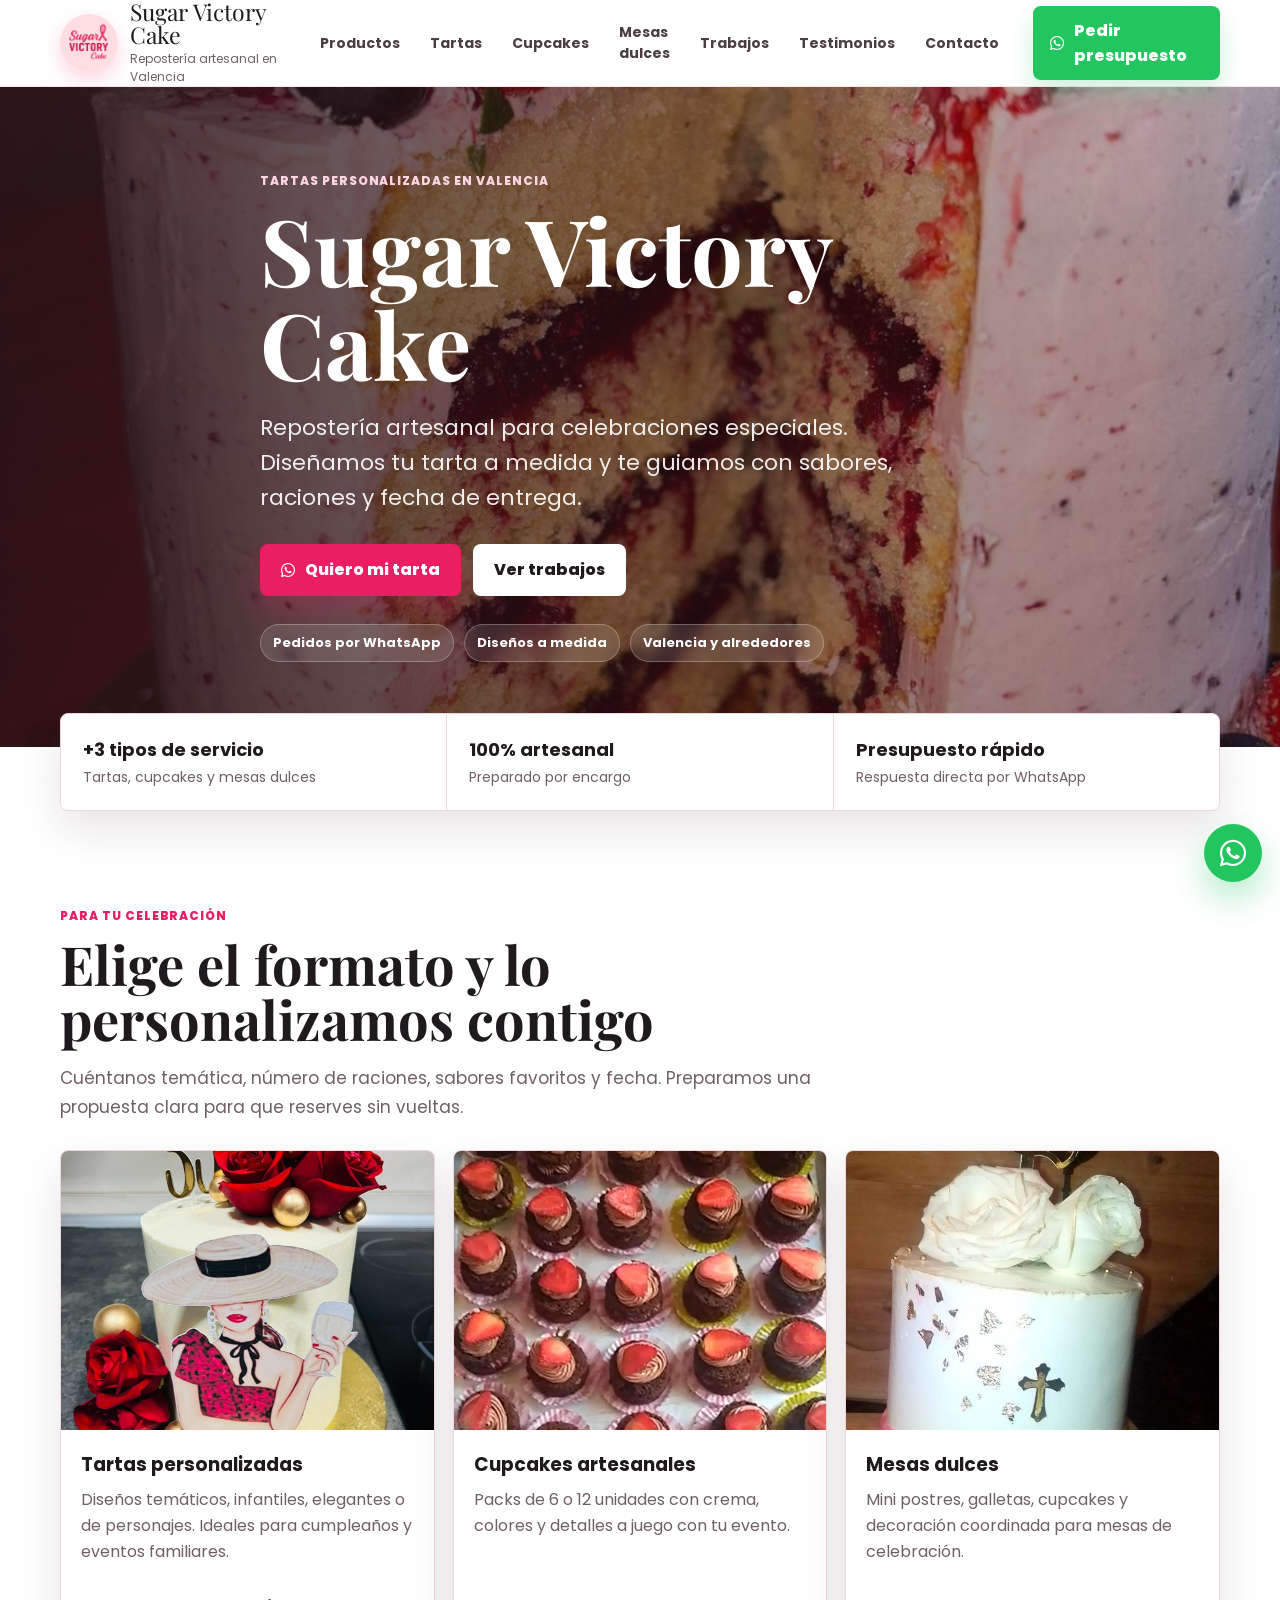
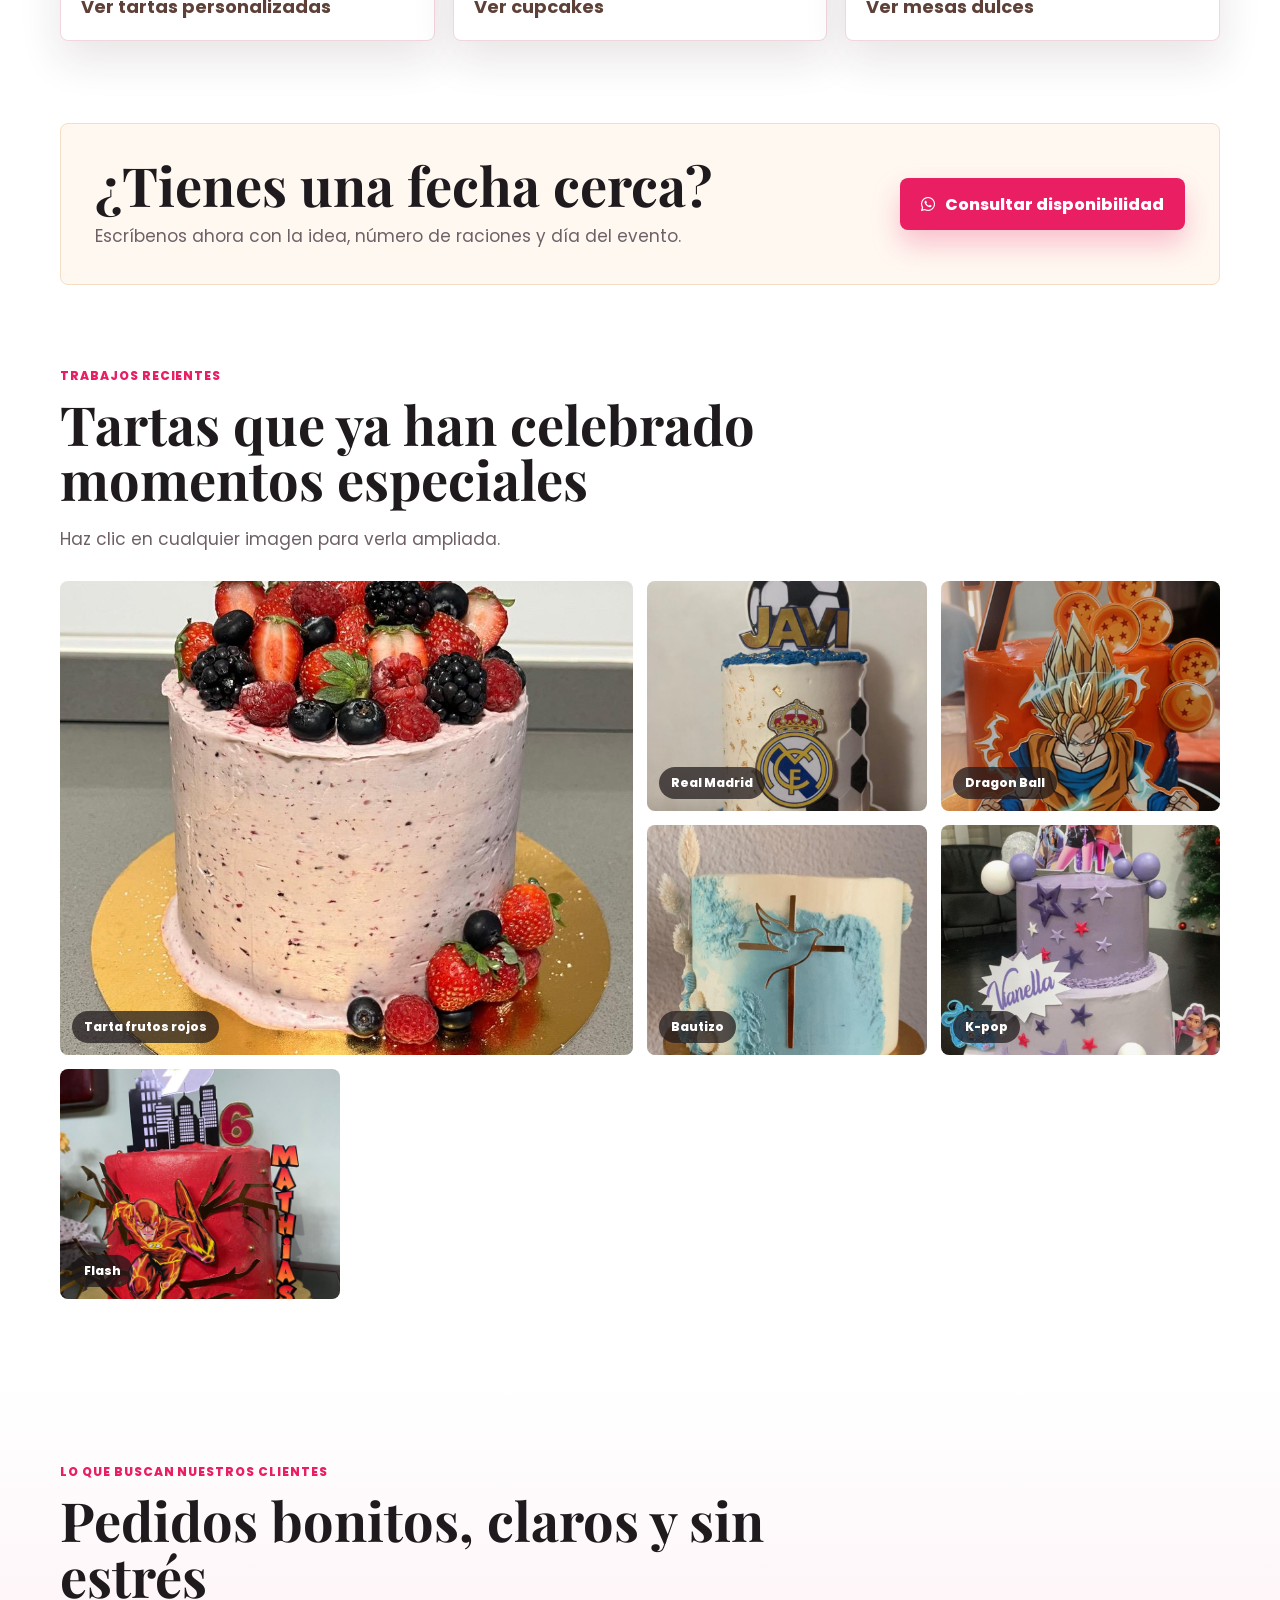
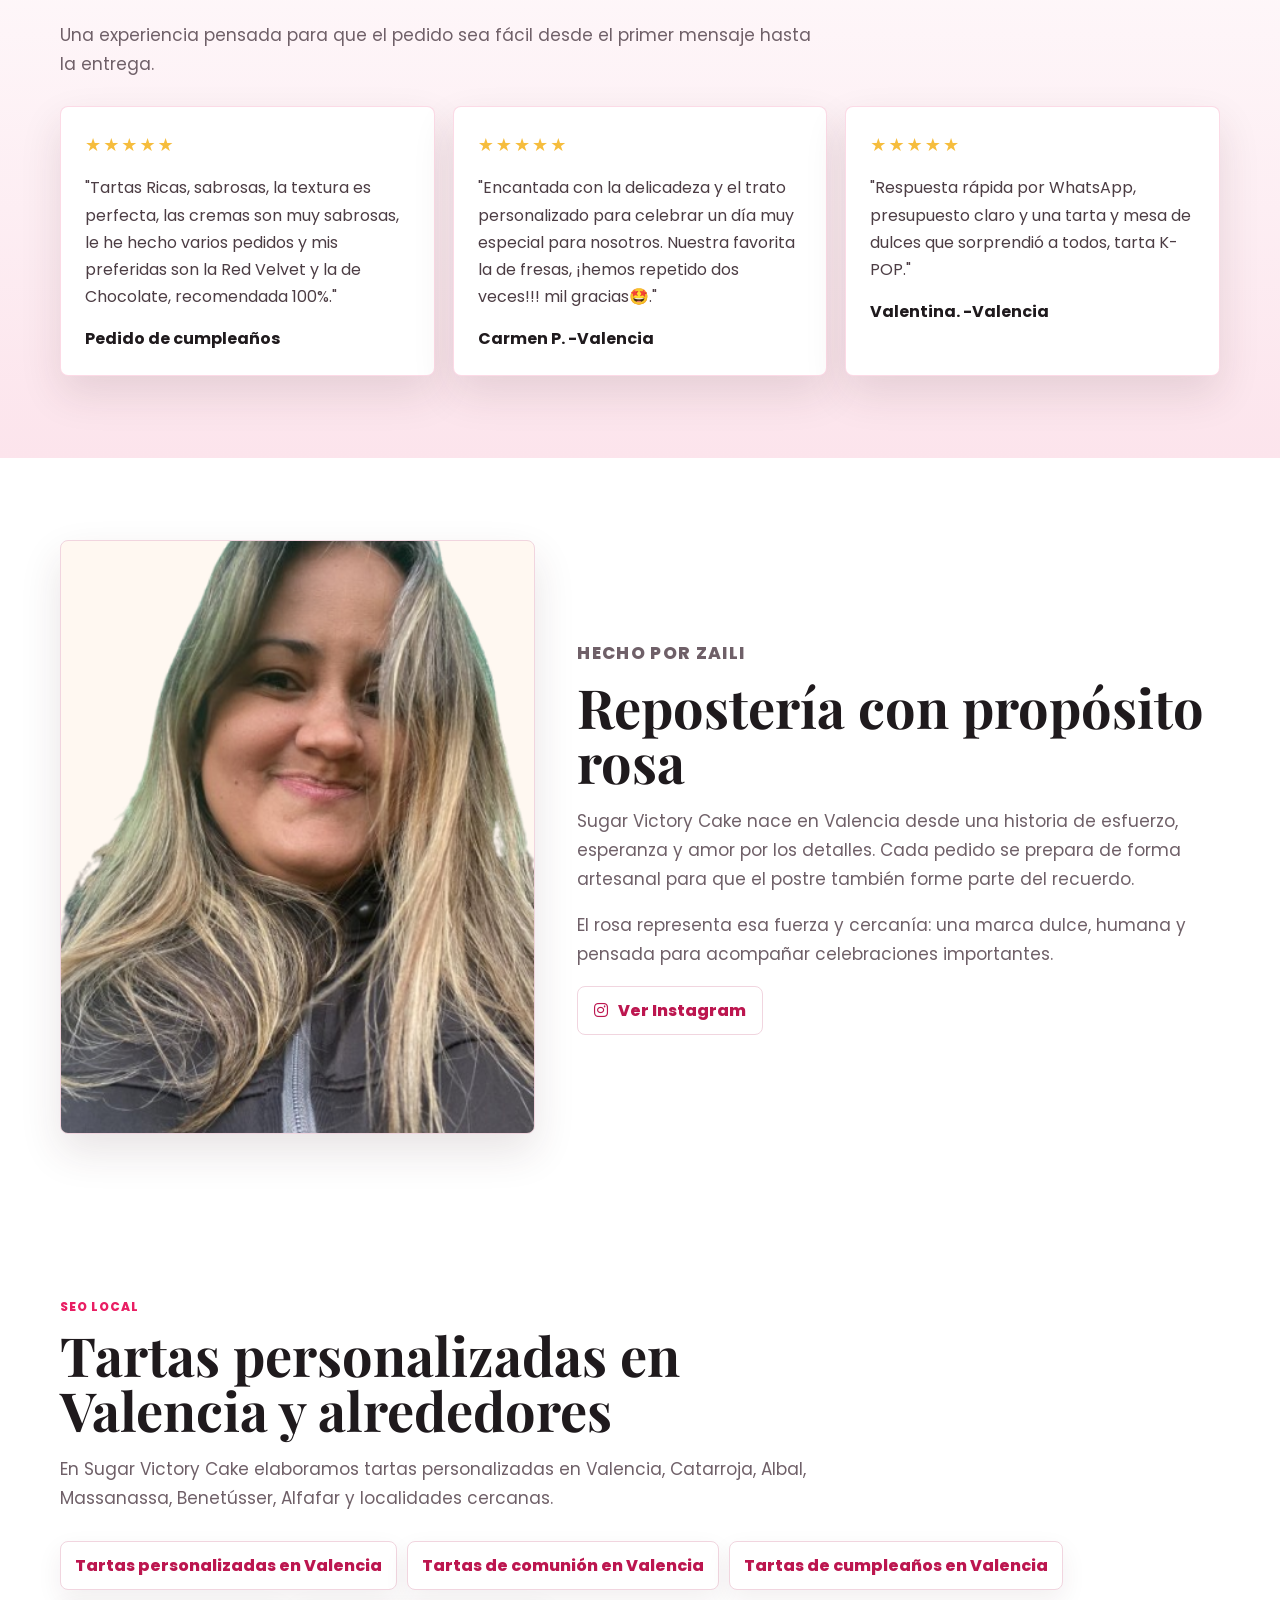
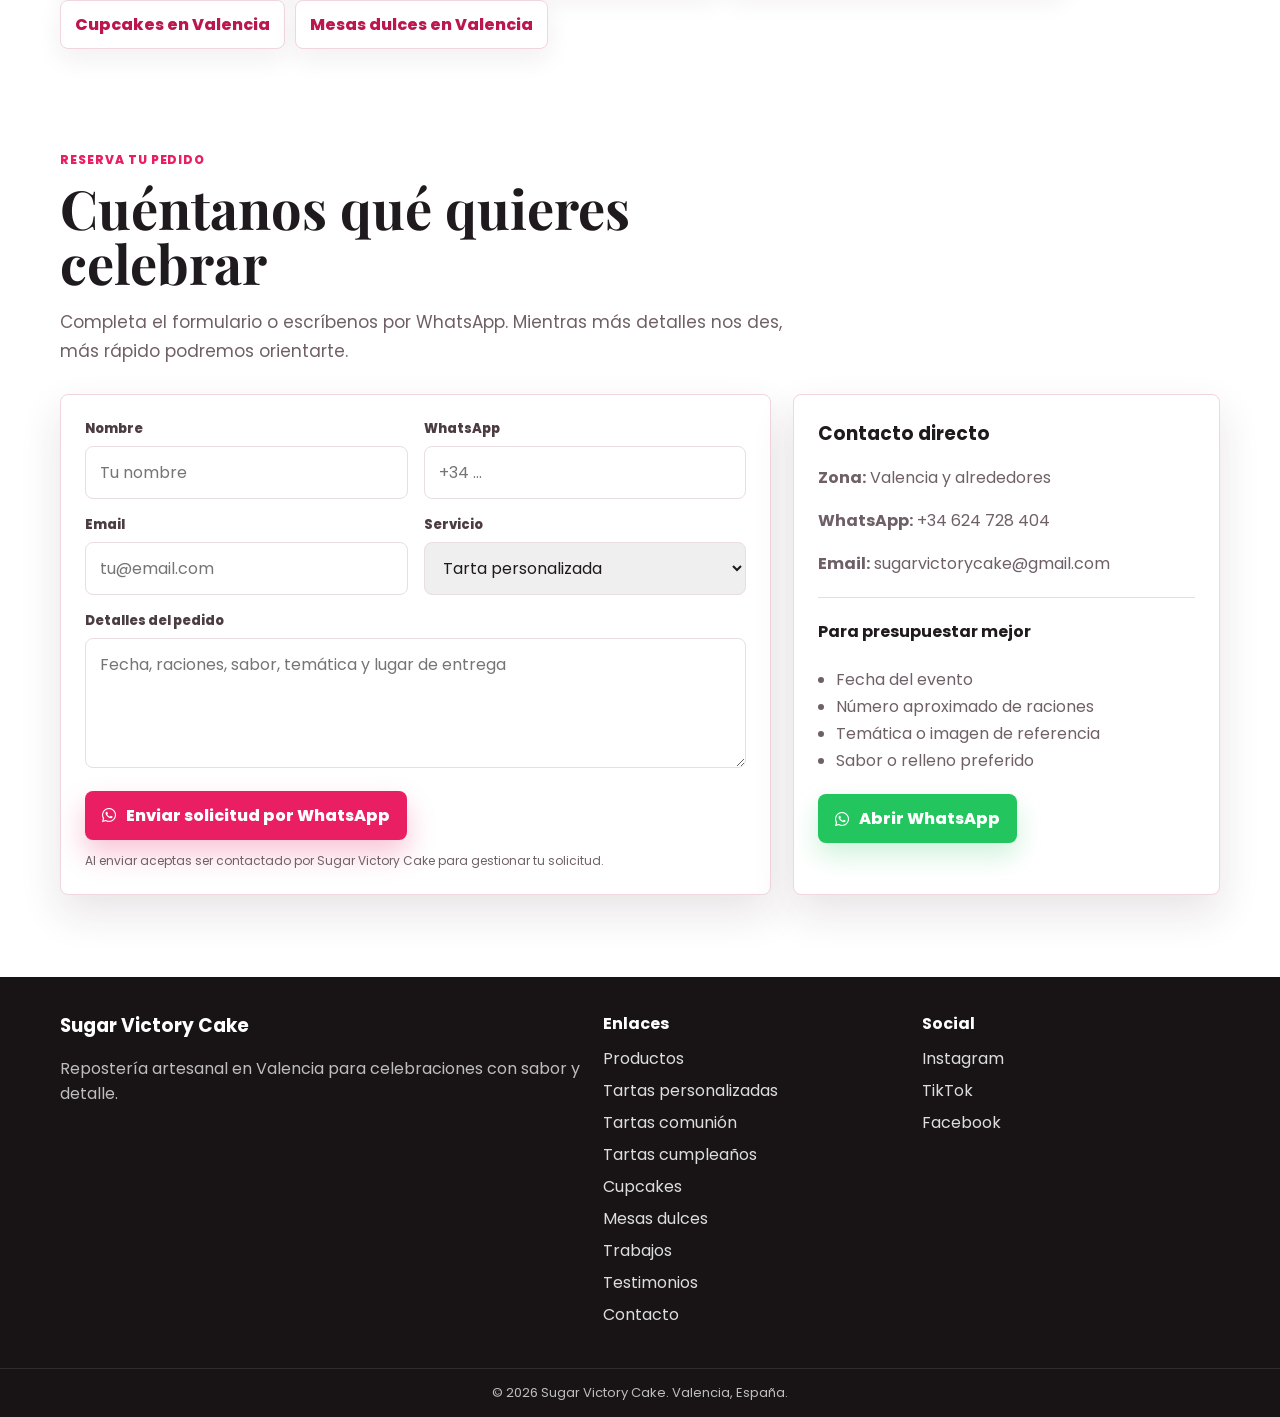
<file: index.html>
<!doctype html>
<html lang="es">
  <head>
    <meta charset="utf-8" />
    <meta name="viewport" content="width=device-width, initial-scale=1" />
    <title>
      Tartas Personalizadas en Valencia | Sugar Victory Cake | Cumpleaños y
      Comuniones
    </title>
    <meta
      name="description"
      content="Tartas personalizadas en Valencia para cumpleaños, comuniones, bautizos y eventos especiales. Repostería artesanal por encargo con entrega en Valencia y alrededores."
    />
    <link rel="canonical" href="https://sugarvictory.online/" />
    <meta name="theme-color" content="#E91E63" />
    <meta
      property="og:title"
      content="Sugar Victory Cake | Tartas personalizadas en Valencia"
    />
    <meta
      property="og:description"
      content="Repostería artesanal en Valencia para celebraciones con tartas únicas, cupcakes y mesas dulces."
    />
    <meta property="og:type" content="website" />
    <meta property="og:image" content="assets/tarta-frutos-rojos-fondo.jpeg" />
    <link rel="icon" href="assets/sugar-victory-logo.png" />
    <link rel="preconnect" href="https://fonts.googleapis.com" />
    <link rel="preconnect" href="https://fonts.gstatic.com" crossorigin />
    <link
      href="https://fonts.googleapis.com/css2?family=Poppins:wght@300;400;600;700;800&family=Playfair+Display:wght@700&display=swap"
      rel="stylesheet"
    />
    <link
      rel="stylesheet"
      href="https://cdnjs.cloudflare.com/ajax/libs/font-awesome/6.4.0/css/all.min.css"
    />
    <link rel="stylesheet" href="styles.css" />
  </head>
  <body>
    <header class="header">
      <div class="nav">
        <a href="#top" class="brand" aria-label="Sugar Victory Cake, inicio">
          <img
            src="assets/sugar-victory-logo.png"
            alt="Sugar Victory Cake"
            class="brand__logo"
          />
          <span>
            <span class="brand__title">Sugar Victory Cake</span>
            <span class="brand__subtitle"
              >Repostería artesanal en Valencia</span
            >
          </span>
        </a>

        <nav class="menu" aria-label="principal">
          <a href="#productos">Productos</a>
          <a href="tartas-personalizadas-valencia/">Tartas</a>
          <a href="cupcakes-valencia/">Cupcakes</a>
          <a href="mesas-dulces-valencia/">Mesas dulces</a>
          <a href="#trabajos">Trabajos</a>
          <a href="#testimonios">Testimonios</a>
          <a href="#contacto">Contacto</a>
        </nav>

        <a
          class="btn btn--whatsapp nav-cta"
          href="https://wa.link/i3pvas"
          target="_blank"
          rel="noopener"
        >
          <i class="fab fa-whatsapp" aria-hidden="true"></i>
          Pedir presupuesto
        </a>
      </div>
    </header>

    <main id="top">
      <section
        class="hero"
        aria-label="Tartas personalizadas Sugar Victory Cake"
      >
        <div class="hero__overlay"></div>
        <div class="hero__content">
          <p class="eyebrow">Tartas personalizadas en Valencia</p>
          <h1>Sugar Victory Cake</h1>
          <p class="hero__lead">
            Repostería artesanal para celebraciones especiales. Diseñamos tu
            tarta a medida y te guiamos con sabores, raciones y fecha de
            entrega.
          </p>
          <div class="hero__actions">
            <a
              class="btn btn--rose btn--large"
              href="https://wa.link/i3pvas"
              target="_blank"
              rel="noopener"
            >
              <i class="fab fa-whatsapp" aria-hidden="true"></i>
              Quiero mi tarta
            </a>
            <a class="btn btn--light btn--large" href="#trabajos"
              >Ver trabajos</a
            >
          </div>
          <div class="hero__proof" aria-label="Ventajas">
            <span>Pedidos por WhatsApp</span>
            <span>Diseños a medida</span>
            <span>Valencia y alrededores</span>
          </div>
        </div>
      </section>

      <section class="trust-band" aria-label="Resumen de servicios">
        <div>
          <strong>+3 tipos de servicio</strong>
          <span>Tartas, cupcakes y mesas dulces</span>
        </div>
        <div>
          <strong>100% artesanal</strong>
          <span>Preparado por encargo</span>
        </div>
        <div>
          <strong>Presupuesto rápido</strong>
          <span>Respuesta directa por WhatsApp</span>
        </div>
      </section>

      <section id="productos" class="section section--tight">
        <div class="section__intro">
          <p class="eyebrow">Para tu celebración</p>
          <h2>Elige el formato y lo personalizamos contigo</h2>
          <p>
            Cuéntanos temática, número de raciones, sabores favoritos y fecha.
            Preparamos una propuesta clara para que reserves sin vueltas.
          </p>
        </div>

        <div class="service-grid">
          <article class="service-card">
            <a href="tartas-personalizadas-valencia/">
              <img
                src="assets/tarta-tematica.jpeg"
                alt="Tarta personalizada para cumpleaños en Valencia"
                loading="lazy"
              />
              <div>
                <h3>Tartas personalizadas</h3>
                <p>
                  Diseños temáticos, infantiles, elegantes o de personajes.
                  Ideales para cumpleaños y eventos familiares.
                </p>
                <strong>Ver tartas personalizadas</strong>
              </div>
            </a>
          </article>
          <article class="service-card">
            <a href="cupcakes-valencia/">
              <img
                src="assets/cupcakes-frame.png"
                alt="Cupcakes artesanales decorados en Valencia"
                loading="lazy"
              />
              <div>
                <h3>Cupcakes artesanales</h3>
                <p>
                  Packs de 6 o 12 unidades con crema, colores y detalles a juego
                  con tu evento.
                </p>
                <strong>Ver cupcakes</strong>
              </div>
            </a>
          </article>
          <article class="service-card">
            <a href="mesas-dulces-valencia/">
              <img
                src="assets/primera-comunion.jpeg"
                alt="Mesa dulce para primera comunión en Valencia"
                loading="lazy"
              />
              <div>
                <h3>Mesas dulces</h3>
                <p>
                  Mini postres, galletas, cupcakes y decoración coordinada para
                  mesas de celebración.
                </p>
                <strong>Ver mesas dulces</strong>
              </div>
            </a>
          </article>
        </div>
      </section>

      <section class="cta-strip">
        <div>
          <h2>¿Tienes una fecha cerca?</h2>
          <p>
            Escríbenos ahora con la idea, número de raciones y día del evento.
          </p>
        </div>
        <a
          class="btn btn--rose btn--large"
          href="https://wa.link/i3pvas"
          target="_blank"
          rel="noopener"
        >
          <i class="fab fa-whatsapp" aria-hidden="true"></i>
          Consultar disponibilidad
        </a>
      </section>

      <section id="trabajos" class="section">
        <div class="section__intro">
          <p class="eyebrow">Trabajos recientes</p>
          <h2>Tartas que ya han celebrado momentos especiales</h2>
          <p>Haz clic en cualquier imagen para verla ampliada.</p>
        </div>

        <div class="gallery" id="gallery">
          <figure class="tile tile--large">
            <img
              class="tile-main"
              src="assets/tarta-fruts-red.jpeg"
              alt="Tarta de frutos rojos"
              loading="lazy"
            />
            <button
              class="tile-hit"
              aria-label="Ver tarta de frutos rojos"
            ></button>
            <figcaption>Tarta frutos rojos</figcaption>
          </figure>
          <figure class="tile">
            <img
              src="assets/tartaRealMadrid.jpeg"
              alt="Tarta temática Real Madrid"
              loading="lazy"
            />
            <button
              class="tile-hit"
              aria-label="Ver tarta Real Madrid"
            ></button>
            <figcaption>Real Madrid</figcaption>
          </figure>
          <figure class="tile">
            <img
              src="assets/tartaDragonBall.jpeg"
              alt="Tarta temática Dragon Ball"
              loading="lazy"
            />
            <button
              class="tile-hit"
              aria-label="Ver tarta Dragon Ball"
            ></button>
            <figcaption>Dragon Ball</figcaption>
          </figure>
          <figure class="tile">
            <img
              src="assets/tartaComunion.jpeg"
              alt="Tarta de comunión personalizada en Valencia"
              loading="lazy"
            />
            <button
              class="tile-hit"
              aria-label="Ver tarta de comunión"
            ></button>
            <figcaption>Bautizo</figcaption>
          </figure>
          <figure class="tile">
            <img
              src="assets/tartaVianella.jpeg"
              alt="Tarta K-pop Demon Hunter en Valencia"
              loading="lazy"
            />
            <button class="tile-hit" aria-label="Ver tarta K-pop"></button>
            <figcaption>K-pop</figcaption>
          </figure>
          <figure class="tile">
            <img
              src="assets/flash.jpeg"
              alt="Tarta temática Flash en Valencia"
              loading="lazy"
            />
            <button class="tile-hit" aria-label="Ver tarta Flash"></button>
            <figcaption>Flash</figcaption>
          </figure>
        </div>
      </section>

      <section id="testimonios" class="section section--rose">
        <div class="section__intro">
          <p class="eyebrow">Lo que buscan nuestros clientes</p>
          <h2>Pedidos bonitos, claros y sin estrés</h2>
          <p>
            Una experiencia pensada para que el pedido sea fácil desde el primer
            mensaje hasta la entrega.
          </p>
        </div>

        <div class="testimonial-grid">
          <article class="testimonial">
            <div class="stars" aria-label="5 de 5 estrellas">★★★★★</div>
            <p>
              "Tartas Ricas, sabrosas, la textura es perfecta, las cremas son
              muy sabrosas, le he hecho varios pedidos y mis preferidas son la
              Red Velvet y la de Chocolate, recomendada 100%."
            </p>
            <strong>Pedido de cumpleaños</strong>
          </article>
          <article class="testimonial">
            <div class="stars" aria-label="5 de 5 estrellas">★★★★★</div>
            <p>
              "Encantada con la delicadeza y el trato personalizado para celebrar un día muy especial para nosotros. Nuestra favorita la de fresas, ¡hemos repetido dos veces!!! mil gracias🤩."
            </p>
            <strong>Carmen P. -Valencia</strong>
          </article>
          <article class="testimonial">
            <div class="stars" aria-label="5 de 5 estrellas">★★★★★</div>
            <p>
              "Respuesta rápida por WhatsApp, presupuesto claro y una tarta y mesa de dulces que
              sorprendió a todos, tarta K-POP."
            </p>
            <strong>Valentina. -Valencia </strong>
          </article>
        </div>
      </section>

      <section id="historia" class="section story-section">
        <div class="story-photo">
          <img
            src="assets/fotoZaili.png"
            alt="Zailimar, fundadora de Sugar Victory Cake Catarroja"
            loading="lazy"
          />
        </div>
        <div>
          <p class="eyebrow">Hecho por Zaili</p>
          <h2>Repostería con propósito rosa</h2>
          <p>
            Sugar Victory Cake nace en Valencia desde una historia de esfuerzo,
            esperanza y amor por los detalles. Cada pedido se prepara de forma
            artesanal para que el postre también forme parte del recuerdo.
          </p>
          <p>
            El rosa representa esa fuerza y cercanía: una marca dulce, humana y
            pensada para acompañar celebraciones importantes.
          </p>
          <a
            class="btn btn--outline"
            href="https://www.instagram.com/sugarvictorycake"
            target="_blank"
            rel="noopener"
          >
            <i class="fab fa-instagram" aria-hidden="true"></i>
            Ver Instagram
          </a>
        </div>
      </section>

      <section class="section">
        <div class="section__intro">
          <p class="eyebrow">SEO local</p>
          <h2>Tartas personalizadas en Valencia y alrededores</h2>
          <p>
            En Sugar Victory Cake elaboramos tartas personalizadas en Valencia,
            Catarroja, Albal, Massanassa, Benetússer, Alfafar y localidades
            cercanas.
          </p>
        </div>
        <div class="local-links">
          <a href="tartas-personalizadas-valencia/">Tartas personalizadas en Valencia</a>
          <a href="tartas-comunion-valencia/">Tartas de comunión en Valencia</a>
          <a href="tartas-cumpleanos-valencia/">Tartas de cumpleaños en Valencia</a>
          <a href="cupcakes-valencia/">Cupcakes en Valencia</a>
          <a href="mesas-dulces-valencia/">Mesas dulces en Valencia</a>
        </div>
      </section>

      <section id="contacto" class="section contact-section">
        <div class="section__intro">
          <p class="eyebrow">Reserva tu pedido</p>
          <h2>Cuéntanos qué quieres celebrar</h2>
          <p>
            Completa el formulario o escríbenos por WhatsApp. Mientras más
            detalles nos des, más rápido podremos orientarte.
          </p>
        </div>

        <div class="contact-layout">
          <form id="form" class="contact-form">
            <div class="row">
              <label>
                <span>Nombre</span>
                <input id="name" name="name" placeholder="Tu nombre" required />
              </label>
              <label>
                <span>WhatsApp</span>
                <input
                  id="phone"
                  name="phone"
                  inputmode="tel"
                  placeholder="+34 ..."
                  required
                />
              </label>
            </div>
            <div class="row">
              <label>
                <span>Email</span>
                <input
                  id="email"
                  name="email"
                  type="email"
                  placeholder="tu@email.com"
                />
              </label>
              <label>
                <span>Servicio</span>
                <select id="service" name="service">
                  <option value="Tarta personalizada">
                    Tarta personalizada
                  </option>
                  <option value="Cupcakes">Cupcakes</option>
                  <option value="Mesa dulce">Mesa dulce</option>
                  <option value="Otro">Otro</option>
                </select>
              </label>
            </div>
            <label>
              <span>Detalles del pedido</span>
              <textarea
                id="message"
                name="message"
                placeholder="Fecha, raciones, sabor, temática y lugar de entrega"
                required
              ></textarea>
            </label>
            <button class="btn btn--rose send" type="submit">
              <i class="fab fa-whatsapp" aria-hidden="true"></i>
              Enviar solicitud por WhatsApp
            </button>
            <p class="policy">
              Al enviar aceptas ser contactado por Sugar Victory Cake para
              gestionar tu solicitud.
            </p>
          </form>

          <aside class="contact-card">
            <h3>Contacto directo</h3>
            <p><strong>Zona:</strong> Valencia y alrededores</p>
            <p>
              <strong>WhatsApp:</strong>
              <a href="https://wa.link/i3pvas" target="_blank" rel="noopener"
                >+34 624 728 404</a
              >
            </p>
            <p>
              <strong>Email:</strong>
              <a href="mailto:sugarvictorycake@gmail.com"
                >sugarvictorycake@gmail.com</a
              >
            </p>
            <hr />
            <h4>Para presupuestar mejor</h4>
            <ul>
              <li>Fecha del evento</li>
              <li>Número aproximado de raciones</li>
              <li>Temática o imagen de referencia</li>
              <li>Sabor o relleno preferido</li>
            </ul>
            <a
              class="btn btn--whatsapp"
              href="https://wa.link/i3pvas"
              target="_blank"
              rel="noopener"
            >
              <i class="fab fa-whatsapp" aria-hidden="true"></i>
              Abrir WhatsApp
            </a>
          </aside>
        </div>
      </section>
    </main>

    <a
      class="floating-whatsapp"
      href="https://wa.link/i3pvas"
      target="_blank"
      rel="noopener"
      aria-label="Pedir presupuesto por WhatsApp"
    >
      <i class="fab fa-whatsapp" aria-hidden="true"></i>
    </a>

    <footer class="footer">
      <div class="footer-inner">
        <div>
          <h3>Sugar Victory Cake</h3>
          <p>
            Repostería artesanal en Valencia para celebraciones con sabor y
            detalle.
          </p>
        </div>
        <div>
          <h4>Enlaces</h4>
          <a href="#productos">Productos</a>
          <a href="tartas-personalizadas-valencia/">Tartas personalizadas</a>
          <a href="tartas-comunion-valencia/">Tartas comunión</a>
          <a href="tartas-cumpleanos-valencia/">Tartas cumpleaños</a>
          <a href="cupcakes-valencia/">Cupcakes</a>
          <a href="mesas-dulces-valencia/">Mesas dulces</a>
          <a href="#trabajos">Trabajos</a>
          <a href="#testimonios">Testimonios</a>
          <a href="#contacto">Contacto</a>
        </div>
        <div>
          <h4>Social</h4>
          <a
            href="https://www.instagram.com/sugarvictorycake"
            target="_blank"
            rel="noopener"
            >Instagram</a
          >
          <a href="https://www.tiktok.com/" target="_blank" rel="noopener"
            >TikTok</a
          >
          <a href="https://www.facebook.com/" target="_blank" rel="noopener"
            >Facebook</a
          >
        </div>
      </div>
      <div class="copyright">
        © <span id="year"></span> Sugar Victory Cake. Valencia, España.
      </div>
    </footer>

    <script type="application/ld+json">
      {
        "@context": "https://schema.org",
        "@type": "Bakery",
        "name": "Sugar Victory Cake",
        "image": "assets/sugar-victory-logo.png",
        "address": {
          "@type": "PostalAddress",
          "addressLocality": "Valencia",
          "addressCountry": "ES"
        },
        "areaServed": "Valencia",
        "email": "sugarvictorycake@gmail.com",
        "telephone": "+34 624 728 404",
        "sameAs": ["https://www.instagram.com/sugarvictorycake"]
      }
    </script>
    <script src="app.js"></script>
  </body>
</html>
</file>
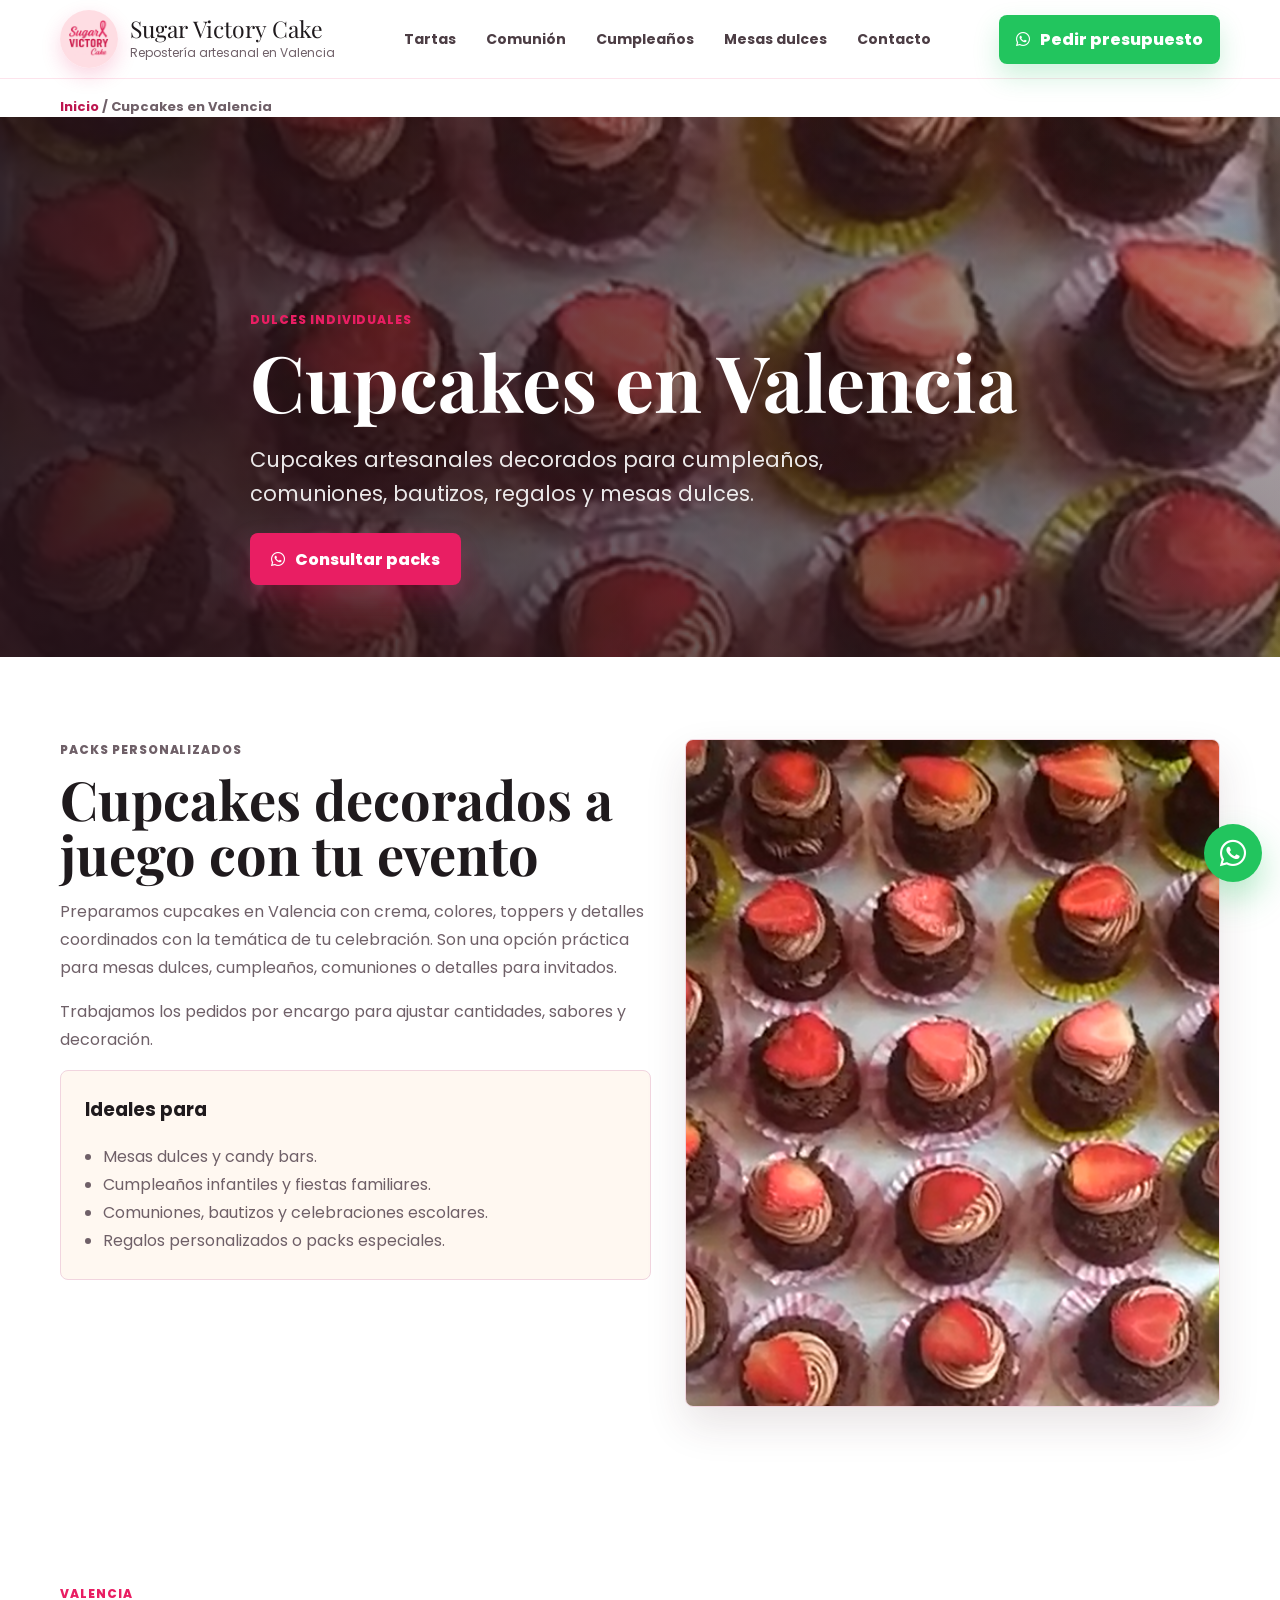
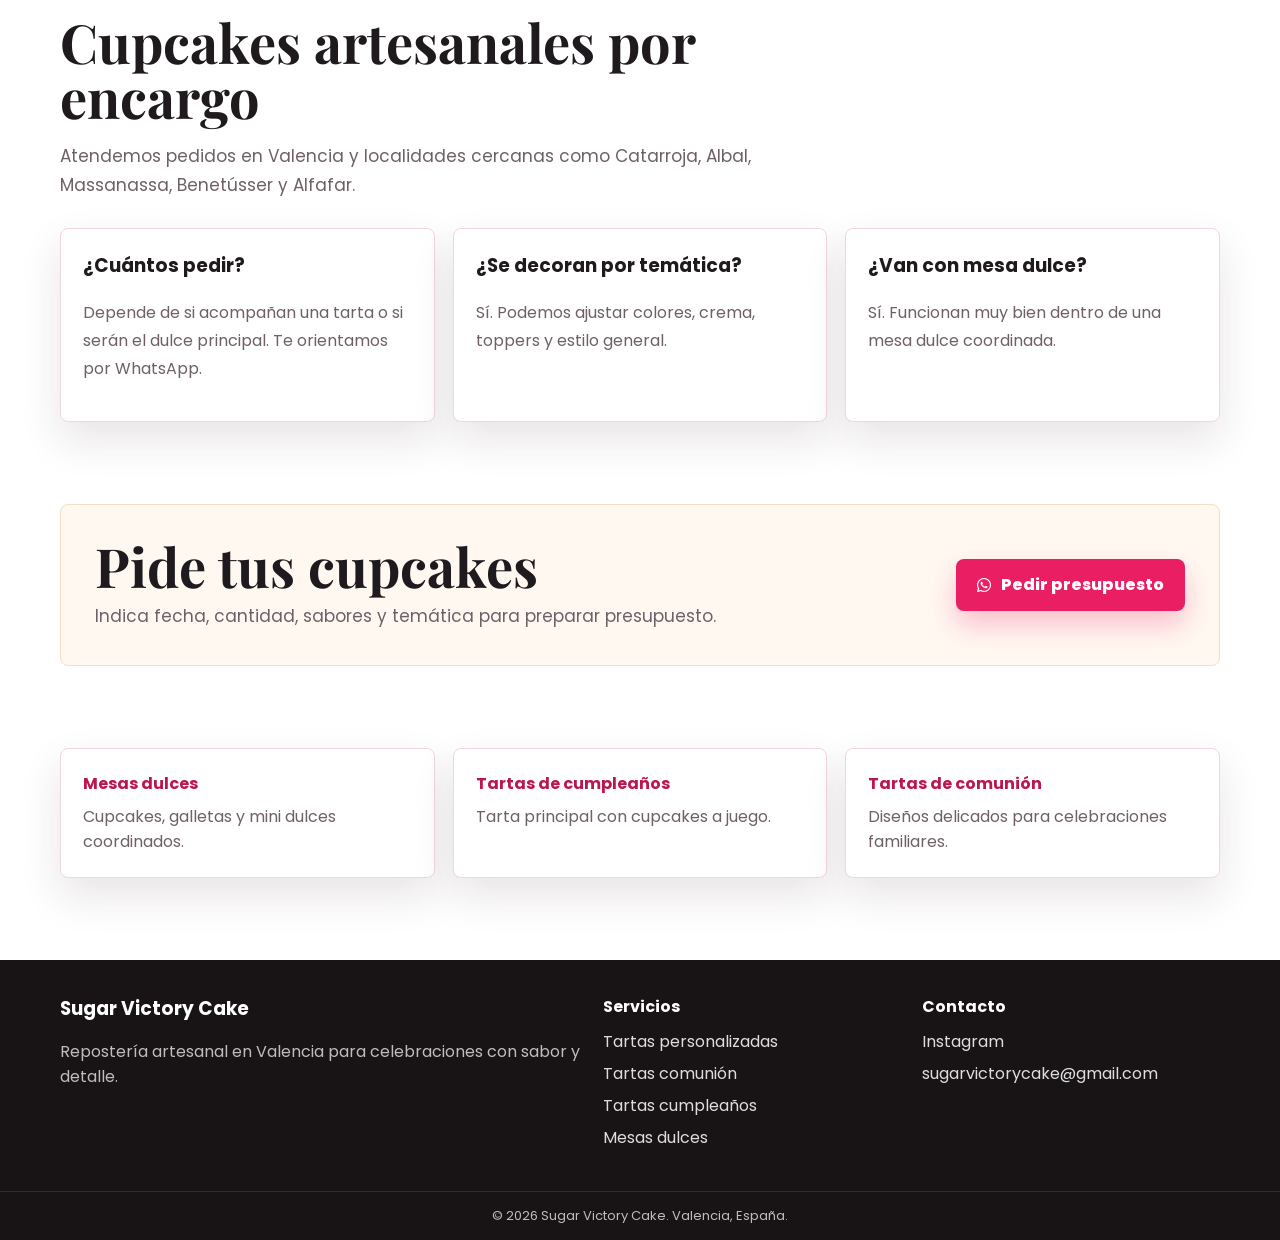
<file: cupcakes-valencia/index.html>
<!doctype html>
<html lang="es">
  <head>
    <meta charset="utf-8" />
    <meta name="viewport" content="width=device-width, initial-scale=1" />
    <title>Cupcakes en Valencia | Sugar Victory Cake</title>
    <meta name="description" content="Cupcakes en Valencia por encargo, decorados para cumpleaños, comuniones, bautizos y eventos. Packs personalizados a juego con tu celebración." />
    <link rel="canonical" href="https://sugarvictory.online/cupcakes-valencia/" />
    <meta property="og:title" content="Cupcakes en Valencia | Sugar Victory Cake" />
    <meta property="og:description" content="Cupcakes artesanales decorados por encargo en Valencia." />
    <meta property="og:type" content="website" />
    <meta property="og:image" content="../assets/cupcakes-frame.png" />
    <meta name="theme-color" content="#E91E63" />
    <link rel="icon" href="../assets/sugar-victory-logo.png" />
    <link rel="preconnect" href="https://fonts.googleapis.com" />
    <link rel="preconnect" href="https://fonts.gstatic.com" crossorigin />
    <link href="https://fonts.googleapis.com/css2?family=Poppins:wght@300;400;600;700;800&family=Playfair+Display:wght@700&display=swap" rel="stylesheet" />
    <link rel="stylesheet" href="https://cdnjs.cloudflare.com/ajax/libs/font-awesome/6.4.0/css/all.min.css" />
    <link rel="stylesheet" href="../styles.css" />
  </head>
  <body>
    <header class="header"><div class="nav"><a href="../index.html" class="brand" aria-label="Sugar Victory Cake, inicio"><img src="../assets/sugar-victory-logo.png" alt="Sugar Victory Cake" class="brand__logo" /><span><span class="brand__title">Sugar Victory Cake</span><span class="brand__subtitle">Repostería artesanal en Valencia</span></span></a><nav class="menu" aria-label="principal"><a href="../tartas-personalizadas-valencia/">Tartas</a><a href="../tartas-comunion-valencia/">Comunión</a><a href="../tartas-cumpleanos-valencia/">Cumpleaños</a><a href="../mesas-dulces-valencia/">Mesas dulces</a><a href="../index.html#contacto">Contacto</a></nav><a class="btn btn--whatsapp nav-cta" href="https://wa.link/i3pvas" target="_blank" rel="noopener"><i class="fab fa-whatsapp" aria-hidden="true"></i>Pedir presupuesto</a></div></header>
    <main>
      <nav class="breadcrumb" aria-label="Migas de pan"><a href="../index.html">Inicio</a> / Cupcakes en Valencia</nav>
      <section class="service-hero" style="background-image: url('../assets/cupcakes-frame.png')"><div class="service-hero__content"><p class="eyebrow">Dulces individuales</p><h1>Cupcakes en Valencia</h1><p>Cupcakes artesanales decorados para cumpleaños, comuniones, bautizos, regalos y mesas dulces.</p><a class="btn btn--rose btn--large" href="https://wa.link/i3pvas" target="_blank" rel="noopener"><i class="fab fa-whatsapp" aria-hidden="true"></i>Consultar packs</a></div></section>
      <section class="section content-grid">
        <div class="copy-block">
          <p class="eyebrow">Packs personalizados</p>
          <h2>Cupcakes decorados a juego con tu evento</h2>
          <p>Preparamos cupcakes en Valencia con crema, colores, toppers y detalles coordinados con la temática de tu celebración. Son una opción práctica para mesas dulces, cumpleaños, comuniones o detalles para invitados.</p>
          <p>Trabajamos los pedidos por encargo para ajustar cantidades, sabores y decoración.</p>
          <div class="highlight-panel"><h3>Ideales para</h3><ul><li>Mesas dulces y candy bars.</li><li>Cumpleaños infantiles y fiestas familiares.</li><li>Comuniones, bautizos y celebraciones escolares.</li><li>Regalos personalizados o packs especiales.</li></ul></div>
        </div>
        <div class="service-photo"><img src="../assets/cupcakes-frame.png" alt="Cupcakes artesanales decorados en Valencia" loading="lazy" /></div>
      </section>
      <section class="section section--tight"><div class="section__intro"><p class="eyebrow">Valencia</p><h2>Cupcakes artesanales por encargo</h2><p>Atendemos pedidos en Valencia y localidades cercanas como Catarroja, Albal, Massanassa, Benetússer y Alfafar.</p></div><div class="faq-grid"><article class="faq-item"><h3>¿Cuántos pedir?</h3><p>Depende de si acompañan una tarta o si serán el dulce principal. Te orientamos por WhatsApp.</p></article><article class="faq-item"><h3>¿Se decoran por temática?</h3><p>Sí. Podemos ajustar colores, crema, toppers y estilo general.</p></article><article class="faq-item"><h3>¿Van con mesa dulce?</h3><p>Sí. Funcionan muy bien dentro de una mesa dulce coordinada.</p></article></div></section>
      <section class="cta-strip"><div><h2>Pide tus cupcakes</h2><p>Indica fecha, cantidad, sabores y temática para preparar presupuesto.</p></div><a class="btn btn--rose btn--large" href="https://wa.link/i3pvas" target="_blank" rel="noopener"><i class="fab fa-whatsapp" aria-hidden="true"></i>Pedir presupuesto</a></section>
      <section class="section"><div class="related-services"><a href="../mesas-dulces-valencia/"><strong>Mesas dulces</strong><span>Cupcakes, galletas y mini dulces coordinados.</span></a><a href="../tartas-cumpleanos-valencia/"><strong>Tartas de cumpleaños</strong><span>Tarta principal con cupcakes a juego.</span></a><a href="../tartas-comunion-valencia/"><strong>Tartas de comunión</strong><span>Diseños delicados para celebraciones familiares.</span></a></div></section>
    </main>
    <a class="floating-whatsapp" href="https://wa.link/i3pvas" target="_blank" rel="noopener" aria-label="Pedir presupuesto por WhatsApp"><i class="fab fa-whatsapp" aria-hidden="true"></i></a>
    <footer class="footer"><div class="footer-inner"><div><h3>Sugar Victory Cake</h3><p>Repostería artesanal en Valencia para celebraciones con sabor y detalle.</p></div><div><h4>Servicios</h4><a href="../tartas-personalizadas-valencia/">Tartas personalizadas</a><a href="../tartas-comunion-valencia/">Tartas comunión</a><a href="../tartas-cumpleanos-valencia/">Tartas cumpleaños</a><a href="../mesas-dulces-valencia/">Mesas dulces</a></div><div><h4>Contacto</h4><a href="https://www.instagram.com/sugarvictorycake" target="_blank" rel="noopener">Instagram</a><a href="mailto:sugarvictorycake@gmail.com">sugarvictorycake@gmail.com</a></div></div><div class="copyright">© <span id="year"></span> Sugar Victory Cake. Valencia, España.</div></footer>
    <script src="../app.js"></script>
  </body>
</html>
</file>
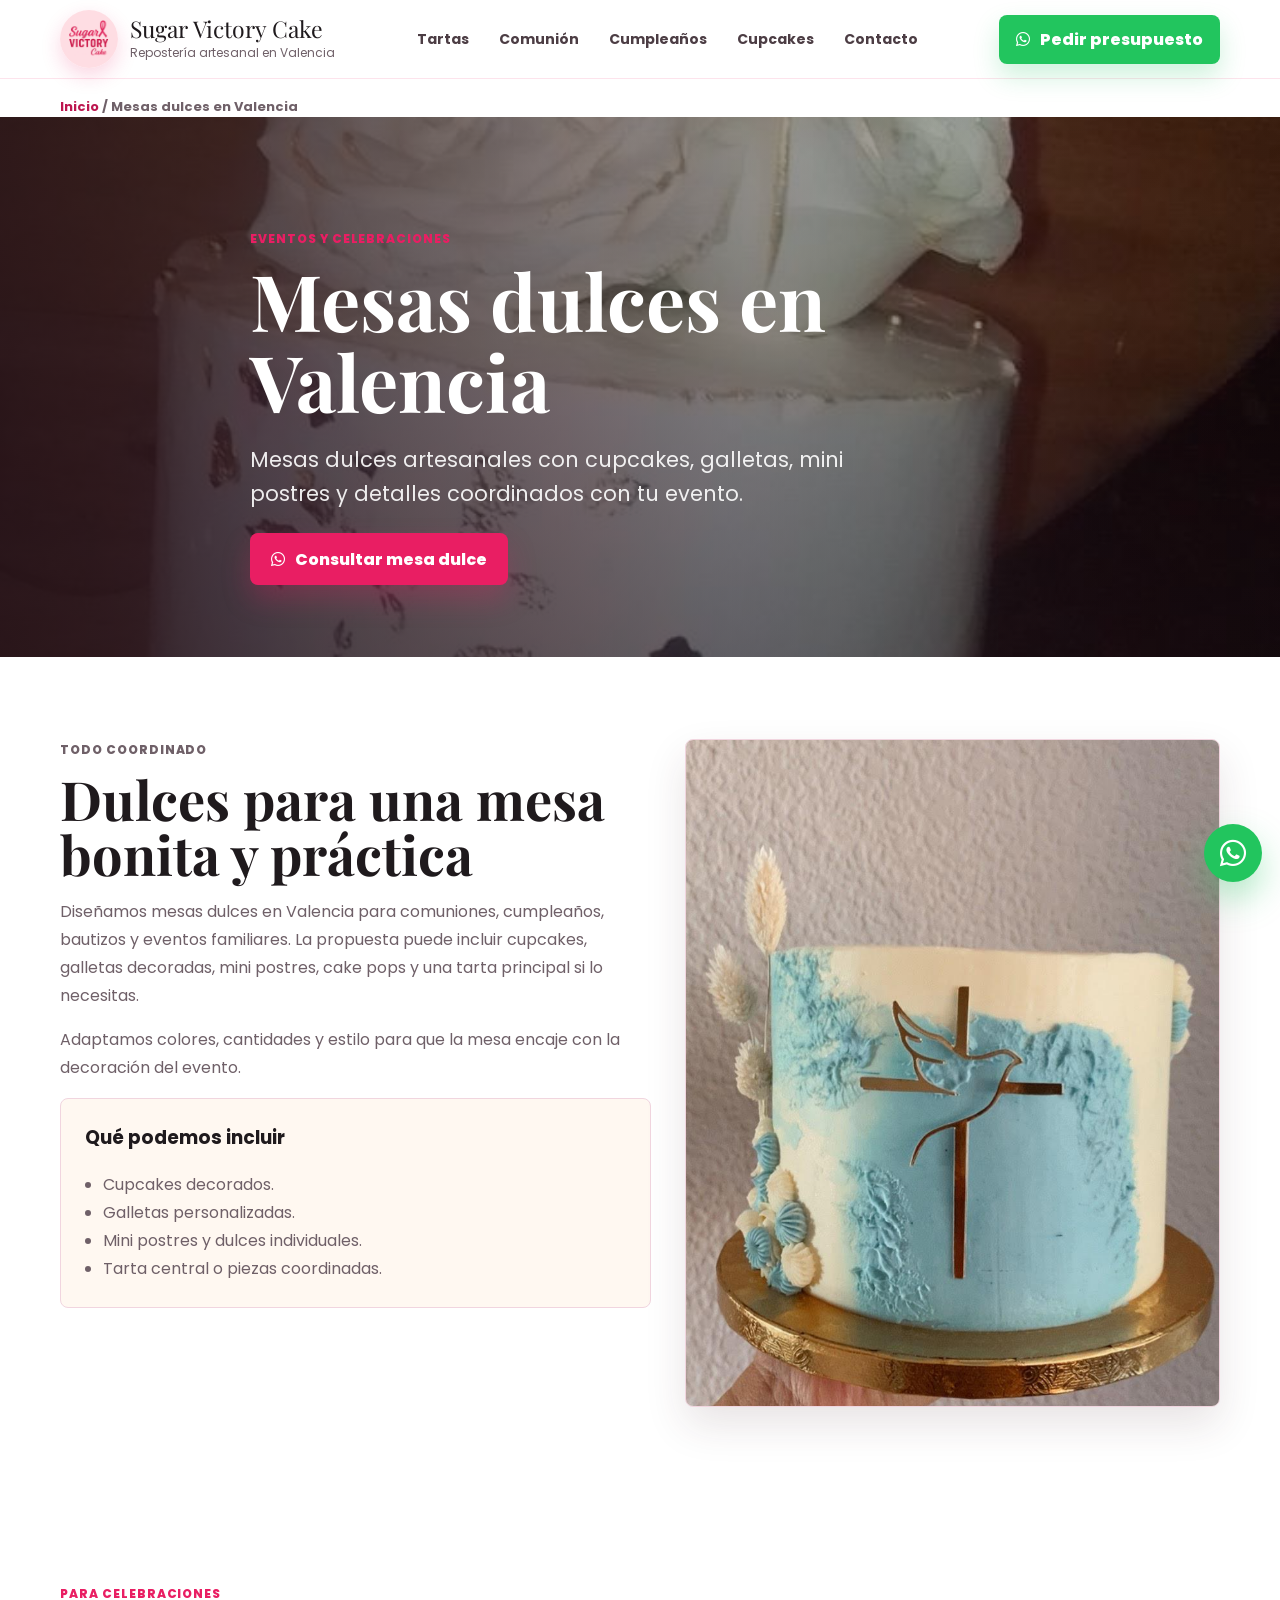
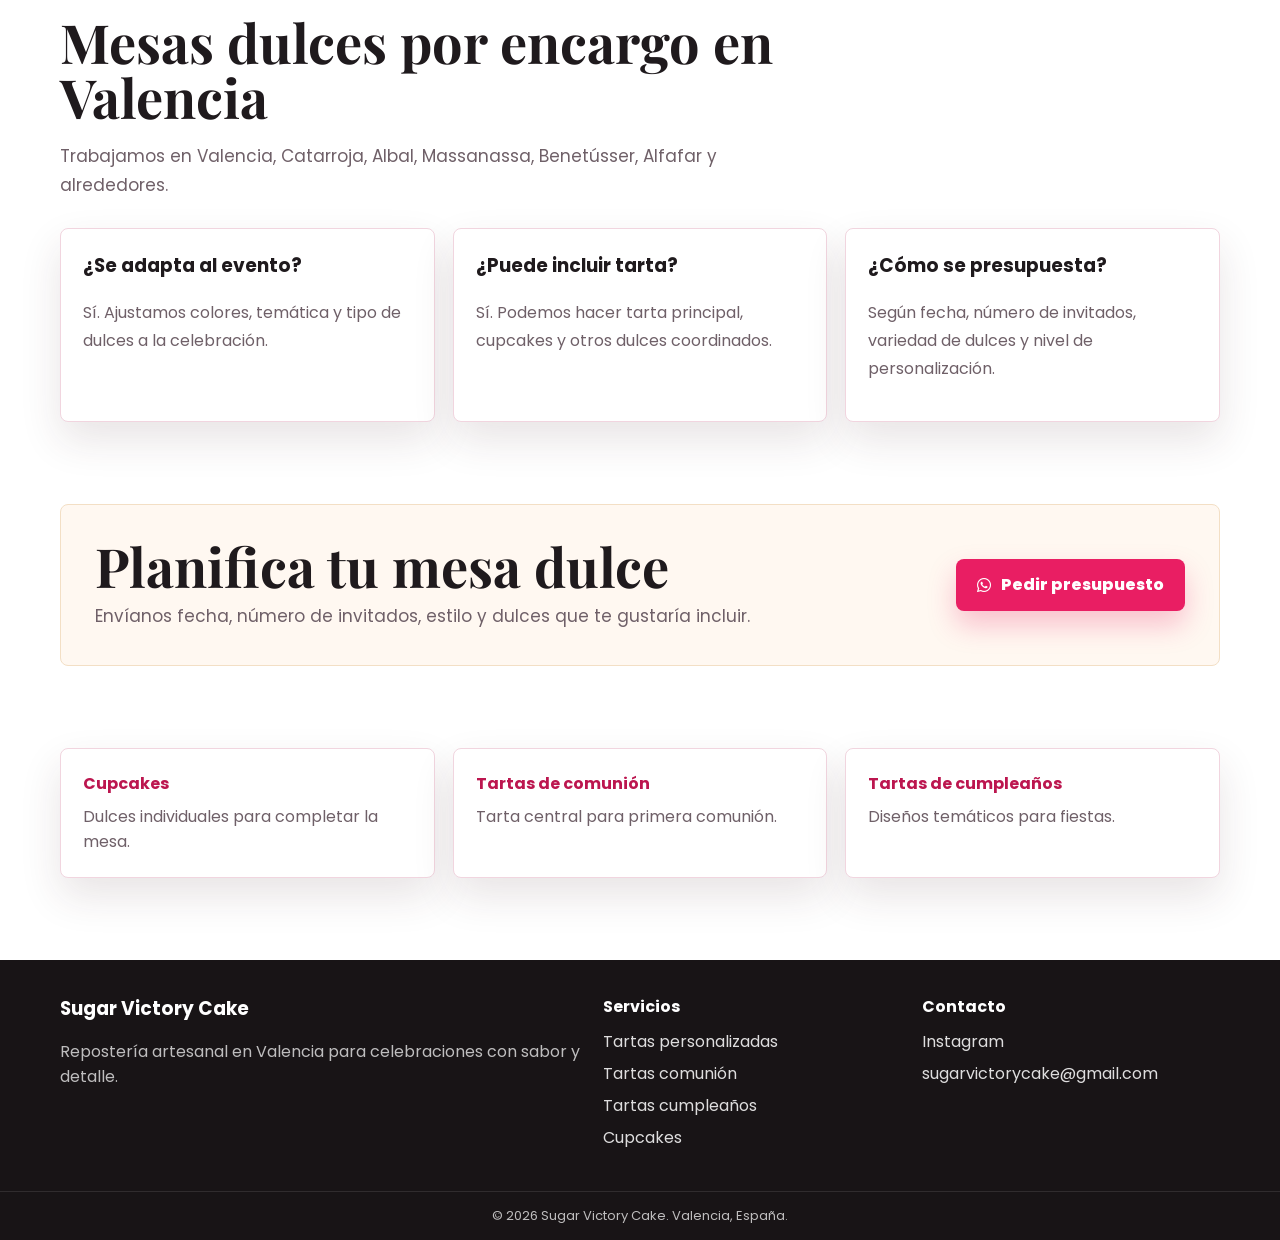
<file: mesas-dulces-valencia/index.html>
<!doctype html>
<html lang="es">
  <head>
    <meta charset="utf-8" />
    <meta name="viewport" content="width=device-width, initial-scale=1" />
    <title>Mesas dulces en Valencia | Sugar Victory Cake</title>
    <meta name="description" content="Mesas dulces en Valencia para comuniones, cumpleaños, bautizos y eventos. Cupcakes, galletas, mini postres y decoración coordinada por encargo." />
    <link rel="canonical" href="https://sugarvictory.online/mesas-dulces-valencia/" />
    <meta property="og:title" content="Mesas dulces en Valencia | Sugar Victory Cake" />
    <meta property="og:description" content="Mesas dulces artesanales y coordinadas para eventos en Valencia." />
    <meta property="og:type" content="website" />
    <meta property="og:image" content="../assets/primera-comunion.jpeg" />
    <meta name="theme-color" content="#E91E63" />
    <link rel="icon" href="../assets/sugar-victory-logo.png" />
    <link rel="preconnect" href="https://fonts.googleapis.com" />
    <link rel="preconnect" href="https://fonts.gstatic.com" crossorigin />
    <link href="https://fonts.googleapis.com/css2?family=Poppins:wght@300;400;600;700;800&family=Playfair+Display:wght@700&display=swap" rel="stylesheet" />
    <link rel="stylesheet" href="https://cdnjs.cloudflare.com/ajax/libs/font-awesome/6.4.0/css/all.min.css" />
    <link rel="stylesheet" href="../styles.css" />
  </head>
  <body>
    <header class="header"><div class="nav"><a href="../index.html" class="brand" aria-label="Sugar Victory Cake, inicio"><img src="../assets/sugar-victory-logo.png" alt="Sugar Victory Cake" class="brand__logo" /><span><span class="brand__title">Sugar Victory Cake</span><span class="brand__subtitle">Repostería artesanal en Valencia</span></span></a><nav class="menu" aria-label="principal"><a href="../tartas-personalizadas-valencia/">Tartas</a><a href="../tartas-comunion-valencia/">Comunión</a><a href="../tartas-cumpleanos-valencia/">Cumpleaños</a><a href="../cupcakes-valencia/">Cupcakes</a><a href="../index.html#contacto">Contacto</a></nav><a class="btn btn--whatsapp nav-cta" href="https://wa.link/i3pvas" target="_blank" rel="noopener"><i class="fab fa-whatsapp" aria-hidden="true"></i>Pedir presupuesto</a></div></header>
    <main>
      <nav class="breadcrumb" aria-label="Migas de pan"><a href="../index.html">Inicio</a> / Mesas dulces en Valencia</nav>
      <section class="service-hero" style="background-image: url('../assets/primera-comunion.jpeg')"><div class="service-hero__content"><p class="eyebrow">Eventos y celebraciones</p><h1>Mesas dulces en Valencia</h1><p>Mesas dulces artesanales con cupcakes, galletas, mini postres y detalles coordinados con tu evento.</p><a class="btn btn--rose btn--large" href="https://wa.link/i3pvas" target="_blank" rel="noopener"><i class="fab fa-whatsapp" aria-hidden="true"></i>Consultar mesa dulce</a></div></section>
      <section class="section content-grid">
        <div class="copy-block">
          <p class="eyebrow">Todo coordinado</p>
          <h2>Dulces para una mesa bonita y práctica</h2>
          <p>Diseñamos mesas dulces en Valencia para comuniones, cumpleaños, bautizos y eventos familiares. La propuesta puede incluir cupcakes, galletas decoradas, mini postres, cake pops y una tarta principal si lo necesitas.</p>
          <p>Adaptamos colores, cantidades y estilo para que la mesa encaje con la decoración del evento.</p>
          <div class="highlight-panel"><h3>Qué podemos incluir</h3><ul><li>Cupcakes decorados.</li><li>Galletas personalizadas.</li><li>Mini postres y dulces individuales.</li><li>Tarta central o piezas coordinadas.</li></ul></div>
        </div>
        <div class="service-photo"><img src="../assets/tartaComunion.jpeg" alt="Mesa dulce personalizada en Valencia" loading="lazy" /></div>
      </section>
      <section class="section section--tight"><div class="section__intro"><p class="eyebrow">Para celebraciones</p><h2>Mesas dulces por encargo en Valencia</h2><p>Trabajamos en Valencia, Catarroja, Albal, Massanassa, Benetússer, Alfafar y alrededores.</p></div><div class="faq-grid"><article class="faq-item"><h3>¿Se adapta al evento?</h3><p>Sí. Ajustamos colores, temática y tipo de dulces a la celebración.</p></article><article class="faq-item"><h3>¿Puede incluir tarta?</h3><p>Sí. Podemos hacer tarta principal, cupcakes y otros dulces coordinados.</p></article><article class="faq-item"><h3>¿Cómo se presupuesta?</h3><p>Según fecha, número de invitados, variedad de dulces y nivel de personalización.</p></article></div></section>
      <section class="cta-strip"><div><h2>Planifica tu mesa dulce</h2><p>Envíanos fecha, número de invitados, estilo y dulces que te gustaría incluir.</p></div><a class="btn btn--rose btn--large" href="https://wa.link/i3pvas" target="_blank" rel="noopener"><i class="fab fa-whatsapp" aria-hidden="true"></i>Pedir presupuesto</a></section>
      <section class="section"><div class="related-services"><a href="../cupcakes-valencia/"><strong>Cupcakes</strong><span>Dulces individuales para completar la mesa.</span></a><a href="../tartas-comunion-valencia/"><strong>Tartas de comunión</strong><span>Tarta central para primera comunión.</span></a><a href="../tartas-cumpleanos-valencia/"><strong>Tartas de cumpleaños</strong><span>Diseños temáticos para fiestas.</span></a></div></section>
    </main>
    <a class="floating-whatsapp" href="https://wa.link/i3pvas" target="_blank" rel="noopener" aria-label="Pedir presupuesto por WhatsApp"><i class="fab fa-whatsapp" aria-hidden="true"></i></a>
    <footer class="footer"><div class="footer-inner"><div><h3>Sugar Victory Cake</h3><p>Repostería artesanal en Valencia para celebraciones con sabor y detalle.</p></div><div><h4>Servicios</h4><a href="../tartas-personalizadas-valencia/">Tartas personalizadas</a><a href="../tartas-comunion-valencia/">Tartas comunión</a><a href="../tartas-cumpleanos-valencia/">Tartas cumpleaños</a><a href="../cupcakes-valencia/">Cupcakes</a></div><div><h4>Contacto</h4><a href="https://www.instagram.com/sugarvictorycake" target="_blank" rel="noopener">Instagram</a><a href="mailto:sugarvictorycake@gmail.com">sugarvictorycake@gmail.com</a></div></div><div class="copyright">© <span id="year"></span> Sugar Victory Cake. Valencia, España.</div></footer>
    <script src="../app.js"></script>
  </body>
</html>
</file>
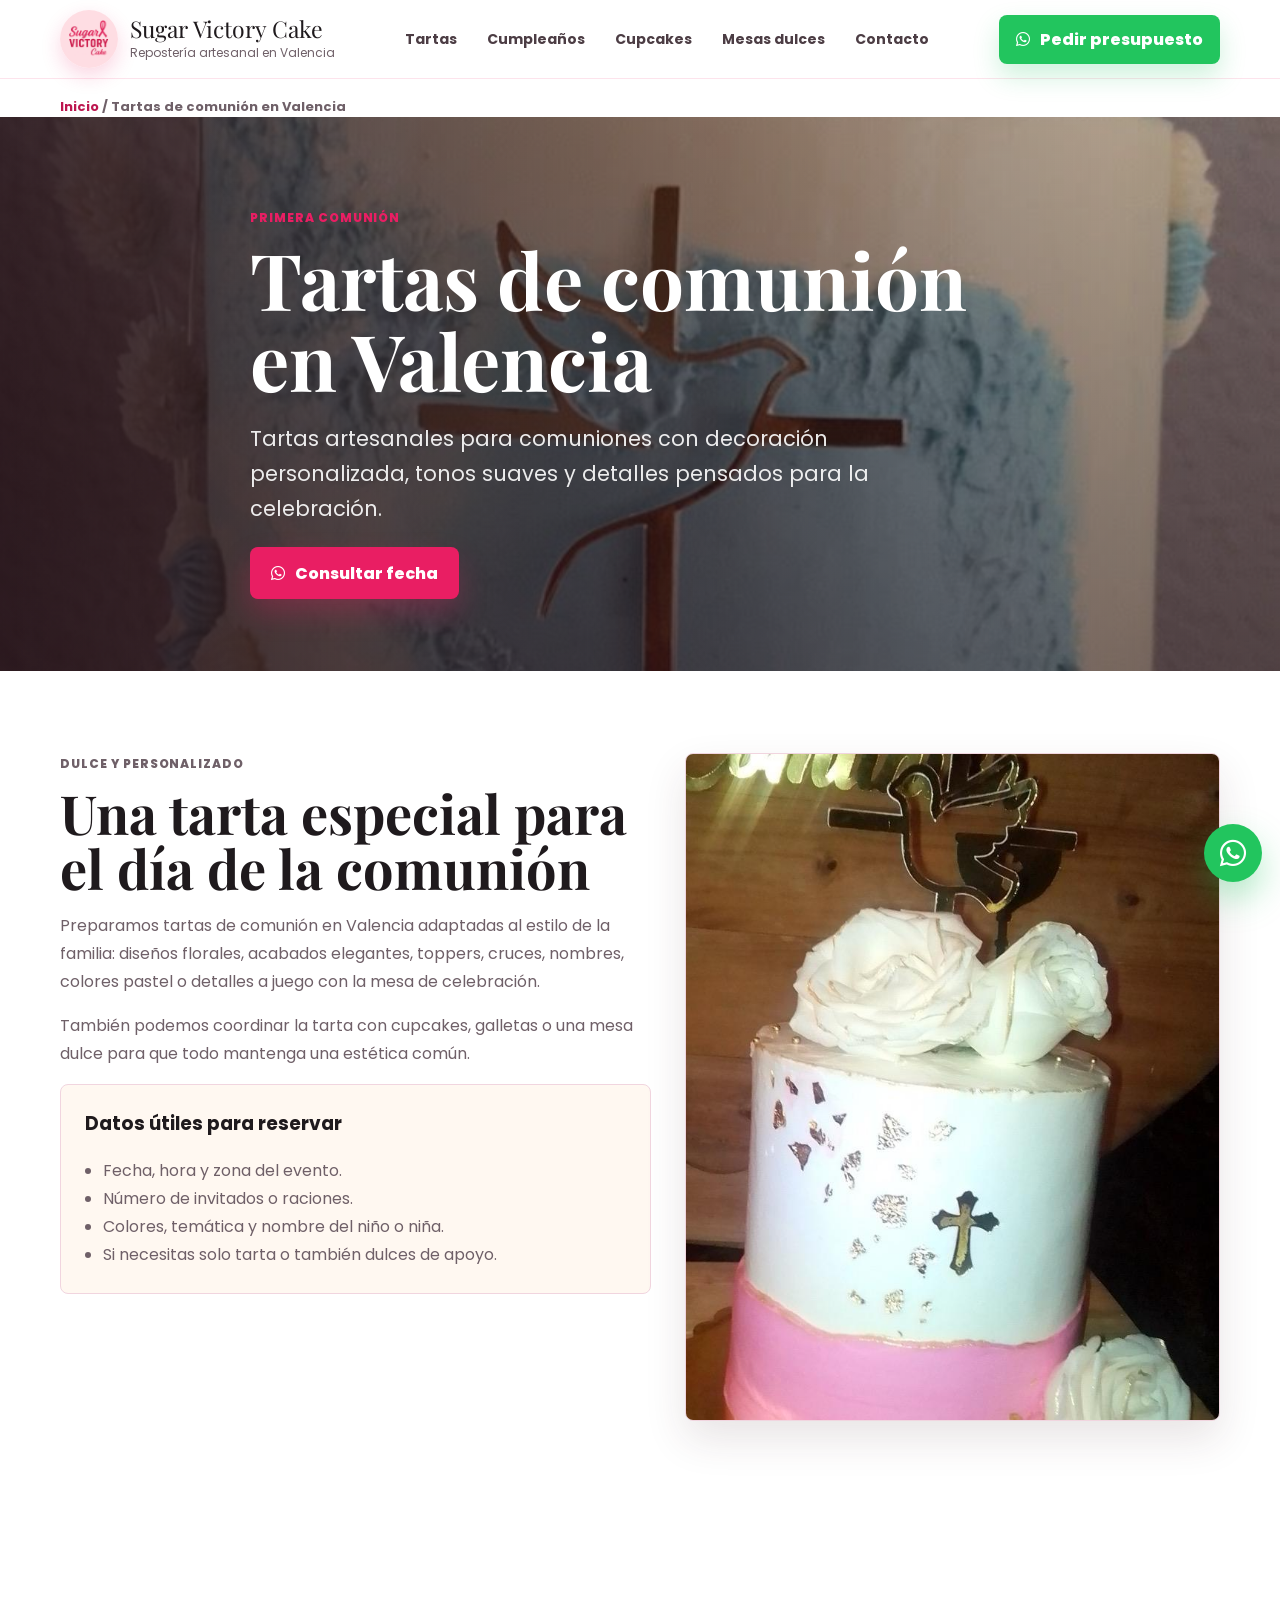
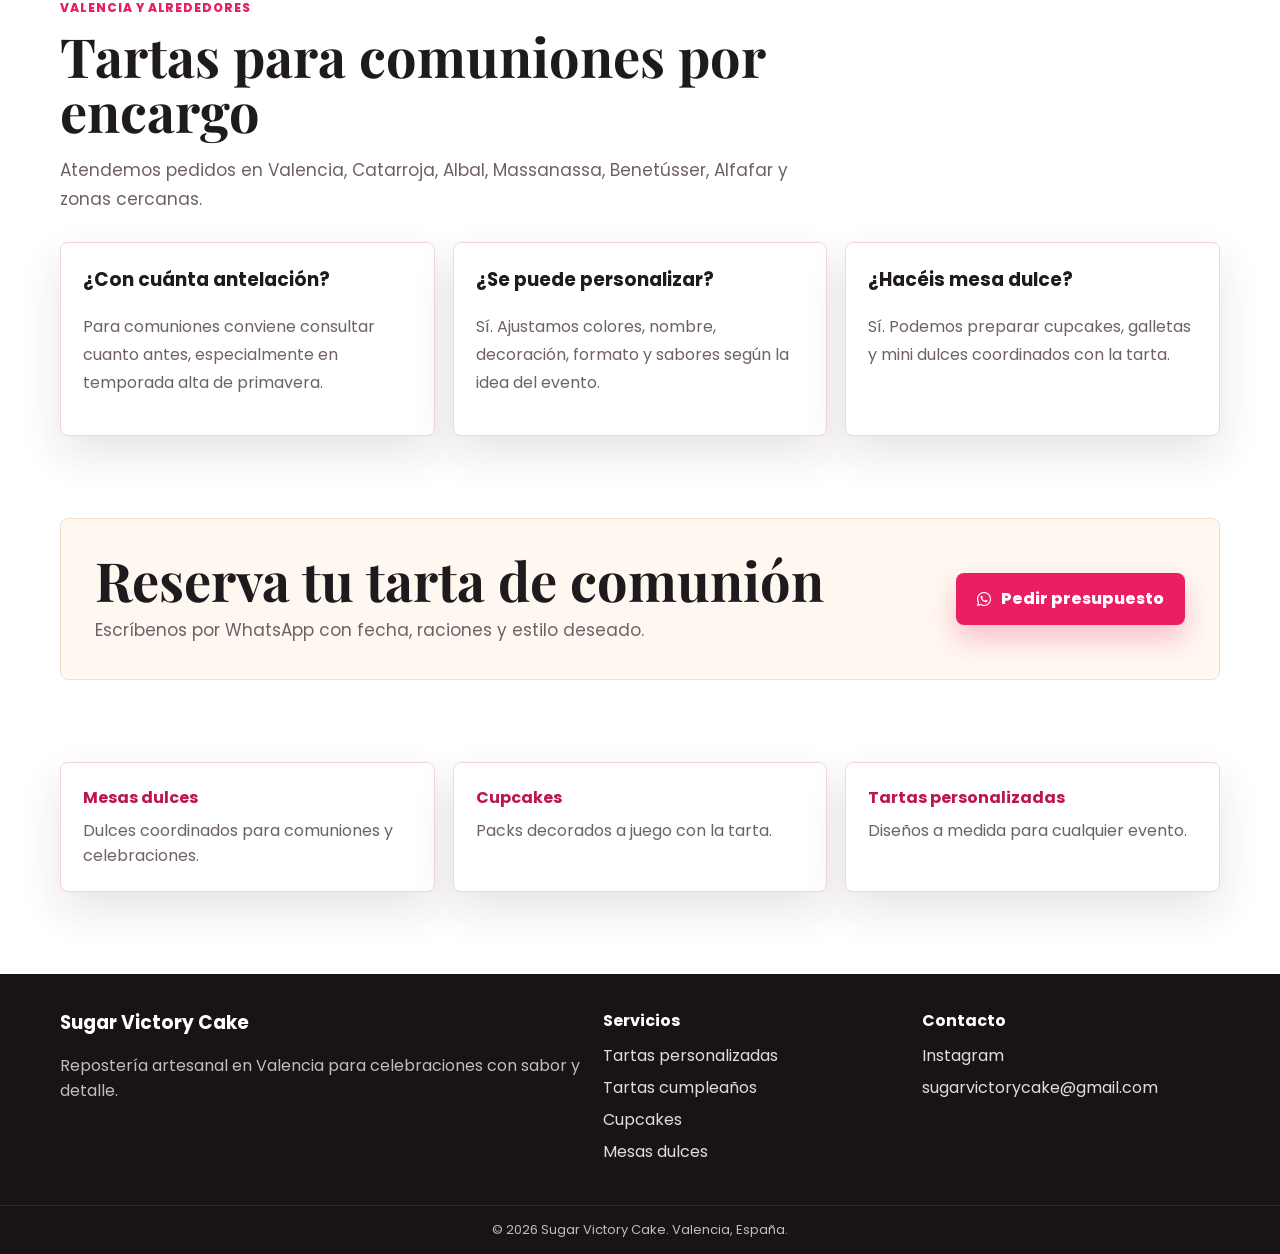
<file: tartas-comunion-valencia/index.html>
<!doctype html>
<html lang="es">
  <head>
    <meta charset="utf-8" />
    <meta name="viewport" content="width=device-width, initial-scale=1" />
    <title>Tartas de comunión en Valencia | Sugar Victory Cake</title>
    <meta name="description" content="Tartas de comunión en Valencia hechas por encargo, con diseños delicados, colores suaves y decoración personalizada para primera comunión." />
    <link rel="canonical" href="https://sugarvictory.online/tartas-comunion-valencia/" />
    <meta property="og:title" content="Tartas de comunión en Valencia | Sugar Victory Cake" />
    <meta property="og:description" content="Tartas artesanales para primera comunión en Valencia y alrededores." />
    <meta property="og:type" content="website" />
    <meta property="og:image" content="../assets/tartaComunion.jpeg" />
    <meta name="theme-color" content="#E91E63" />
    <link rel="icon" href="../assets/sugar-victory-logo.png" />
    <link rel="preconnect" href="https://fonts.googleapis.com" />
    <link rel="preconnect" href="https://fonts.gstatic.com" crossorigin />
    <link href="https://fonts.googleapis.com/css2?family=Poppins:wght@300;400;600;700;800&family=Playfair+Display:wght@700&display=swap" rel="stylesheet" />
    <link rel="stylesheet" href="https://cdnjs.cloudflare.com/ajax/libs/font-awesome/6.4.0/css/all.min.css" />
    <link rel="stylesheet" href="../styles.css" />
  </head>
  <body>
    <header class="header">
      <div class="nav">
        <a href="../index.html" class="brand" aria-label="Sugar Victory Cake, inicio">
          <img src="../assets/sugar-victory-logo.png" alt="Sugar Victory Cake" class="brand__logo" />
          <span><span class="brand__title">Sugar Victory Cake</span><span class="brand__subtitle">Repostería artesanal en Valencia</span></span>
        </a>
        <nav class="menu" aria-label="principal">
          <a href="../tartas-personalizadas-valencia/">Tartas</a>
          <a href="../tartas-cumpleanos-valencia/">Cumpleaños</a>
          <a href="../cupcakes-valencia/">Cupcakes</a>
          <a href="../mesas-dulces-valencia/">Mesas dulces</a>
          <a href="../index.html#contacto">Contacto</a>
        </nav>
        <a class="btn btn--whatsapp nav-cta" href="https://wa.link/i3pvas" target="_blank" rel="noopener"><i class="fab fa-whatsapp" aria-hidden="true"></i>Pedir presupuesto</a>
      </div>
    </header>
    <main>
      <nav class="breadcrumb" aria-label="Migas de pan"><a href="../index.html">Inicio</a> / Tartas de comunión en Valencia</nav>
      <section class="service-hero" style="background-image: url('../assets/tartaComunion.jpeg')">
        <div class="service-hero__content">
          <p class="eyebrow">Primera comunión</p>
          <h1>Tartas de comunión en Valencia</h1>
          <p>Tartas artesanales para comuniones con decoración personalizada, tonos suaves y detalles pensados para la celebración.</p>
          <a class="btn btn--rose btn--large" href="https://wa.link/i3pvas" target="_blank" rel="noopener"><i class="fab fa-whatsapp" aria-hidden="true"></i>Consultar fecha</a>
        </div>
      </section>
      <section class="section content-grid">
        <div class="copy-block">
          <p class="eyebrow">Dulce y personalizado</p>
          <h2>Una tarta especial para el día de la comunión</h2>
          <p>Preparamos tartas de comunión en Valencia adaptadas al estilo de la familia: diseños florales, acabados elegantes, toppers, cruces, nombres, colores pastel o detalles a juego con la mesa de celebración.</p>
          <p>También podemos coordinar la tarta con cupcakes, galletas o una mesa dulce para que todo mantenga una estética común.</p>
          <div class="highlight-panel">
            <h3>Datos útiles para reservar</h3>
            <ul>
              <li>Fecha, hora y zona del evento.</li>
              <li>Número de invitados o raciones.</li>
              <li>Colores, temática y nombre del niño o niña.</li>
              <li>Si necesitas solo tarta o también dulces de apoyo.</li>
            </ul>
          </div>
        </div>
        <div class="service-photo"><img src="../assets/primera-comunion.jpeg" alt="Tarta y mesa dulce de comunión en Valencia" loading="lazy" /></div>
      </section>
      <section class="section section--tight">
        <div class="section__intro">
          <p class="eyebrow">Valencia y alrededores</p>
          <h2>Tartas para comuniones por encargo</h2>
          <p>Atendemos pedidos en Valencia, Catarroja, Albal, Massanassa, Benetússer, Alfafar y zonas cercanas.</p>
        </div>
        <div class="faq-grid">
          <article class="faq-item"><h3>¿Con cuánta antelación?</h3><p>Para comuniones conviene consultar cuanto antes, especialmente en temporada alta de primavera.</p></article>
          <article class="faq-item"><h3>¿Se puede personalizar?</h3><p>Sí. Ajustamos colores, nombre, decoración, formato y sabores según la idea del evento.</p></article>
          <article class="faq-item"><h3>¿Hacéis mesa dulce?</h3><p>Sí. Podemos preparar cupcakes, galletas y mini dulces coordinados con la tarta.</p></article>
        </div>
      </section>
      <section class="cta-strip">
        <div><h2>Reserva tu tarta de comunión</h2><p>Escríbenos por WhatsApp con fecha, raciones y estilo deseado.</p></div>
        <a class="btn btn--rose btn--large" href="https://wa.link/i3pvas" target="_blank" rel="noopener"><i class="fab fa-whatsapp" aria-hidden="true"></i>Pedir presupuesto</a>
      </section>
      <section class="section">
        <div class="related-services">
          <a href="../mesas-dulces-valencia/"><strong>Mesas dulces</strong><span>Dulces coordinados para comuniones y celebraciones.</span></a>
          <a href="../cupcakes-valencia/"><strong>Cupcakes</strong><span>Packs decorados a juego con la tarta.</span></a>
          <a href="../tartas-personalizadas-valencia/"><strong>Tartas personalizadas</strong><span>Diseños a medida para cualquier evento.</span></a>
        </div>
      </section>
    </main>
    <a class="floating-whatsapp" href="https://wa.link/i3pvas" target="_blank" rel="noopener" aria-label="Pedir presupuesto por WhatsApp"><i class="fab fa-whatsapp" aria-hidden="true"></i></a>
    <footer class="footer"><div class="footer-inner"><div><h3>Sugar Victory Cake</h3><p>Repostería artesanal en Valencia para celebraciones con sabor y detalle.</p></div><div><h4>Servicios</h4><a href="../tartas-personalizadas-valencia/">Tartas personalizadas</a><a href="../tartas-cumpleanos-valencia/">Tartas cumpleaños</a><a href="../cupcakes-valencia/">Cupcakes</a><a href="../mesas-dulces-valencia/">Mesas dulces</a></div><div><h4>Contacto</h4><a href="https://www.instagram.com/sugarvictorycake" target="_blank" rel="noopener">Instagram</a><a href="mailto:sugarvictorycake@gmail.com">sugarvictorycake@gmail.com</a></div></div><div class="copyright">© <span id="year"></span> Sugar Victory Cake. Valencia, España.</div></footer>
    <script src="../app.js"></script>
  </body>
</html>
</file>
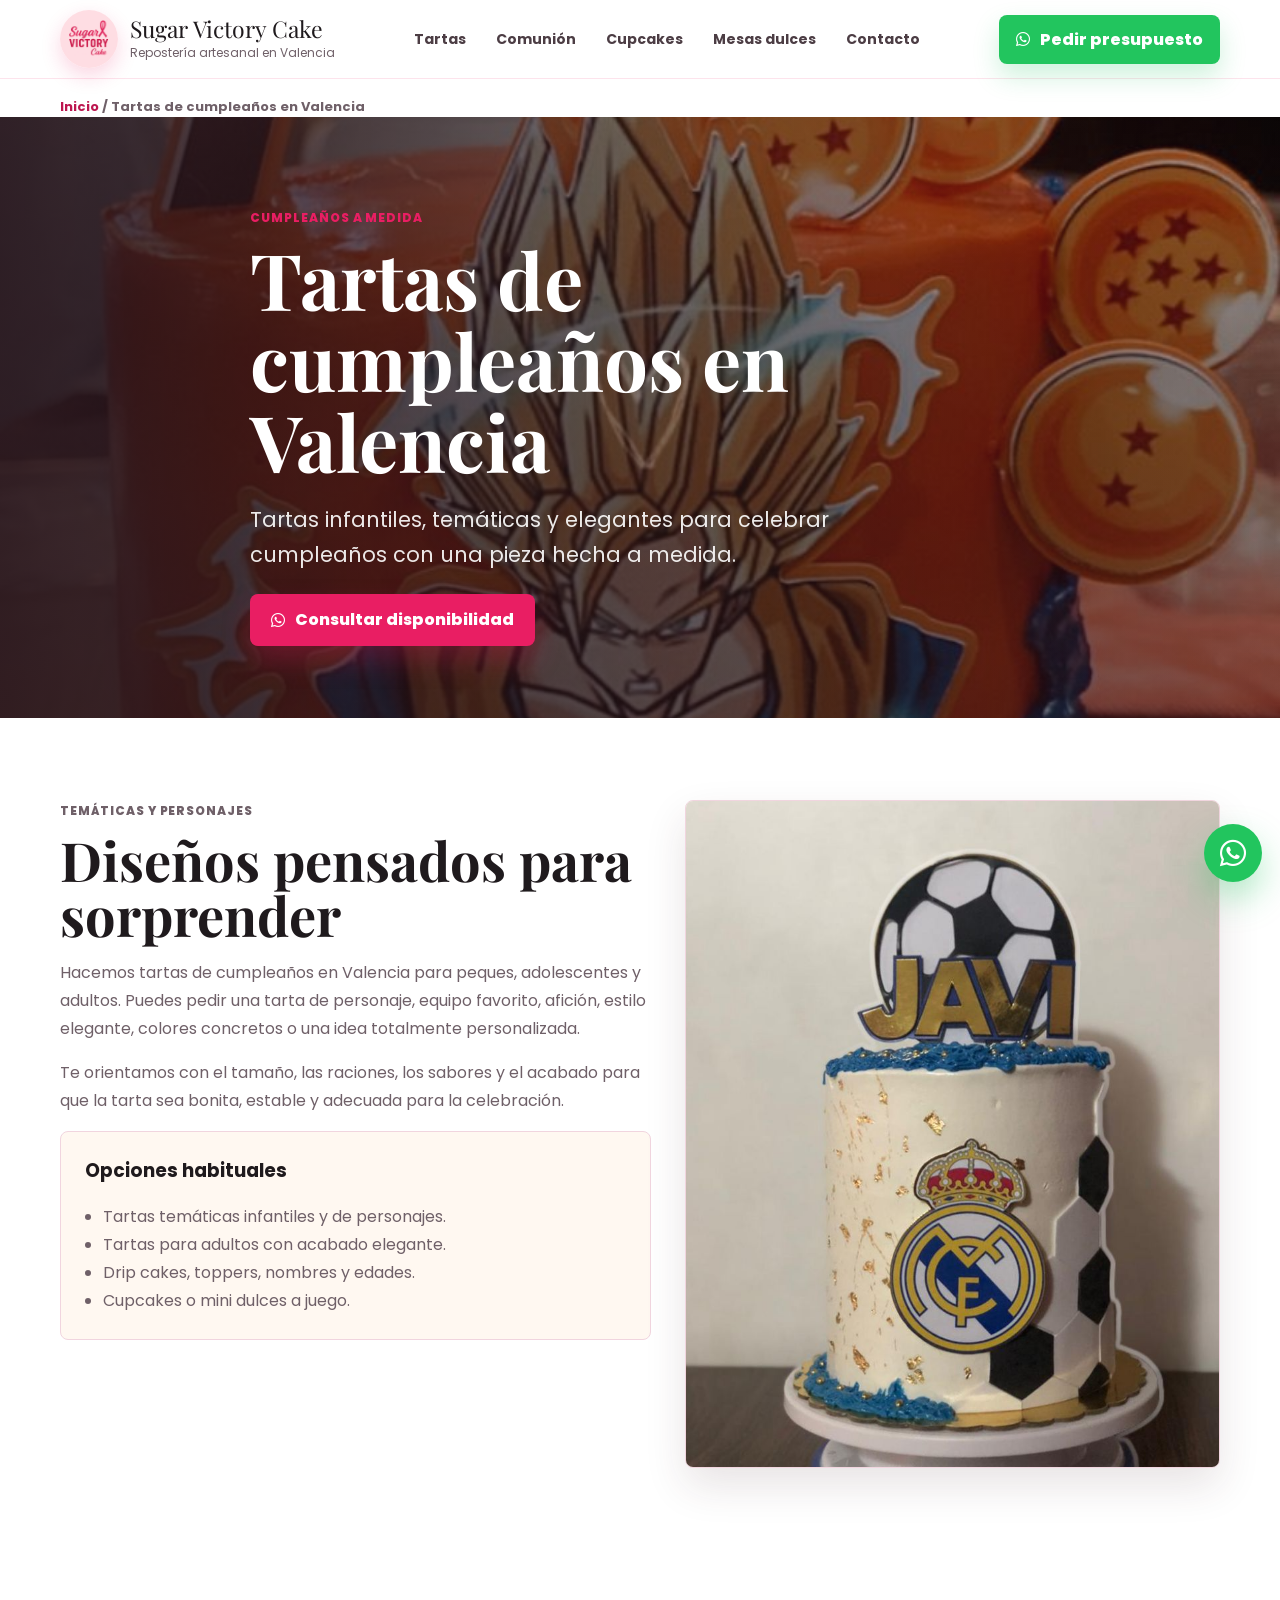
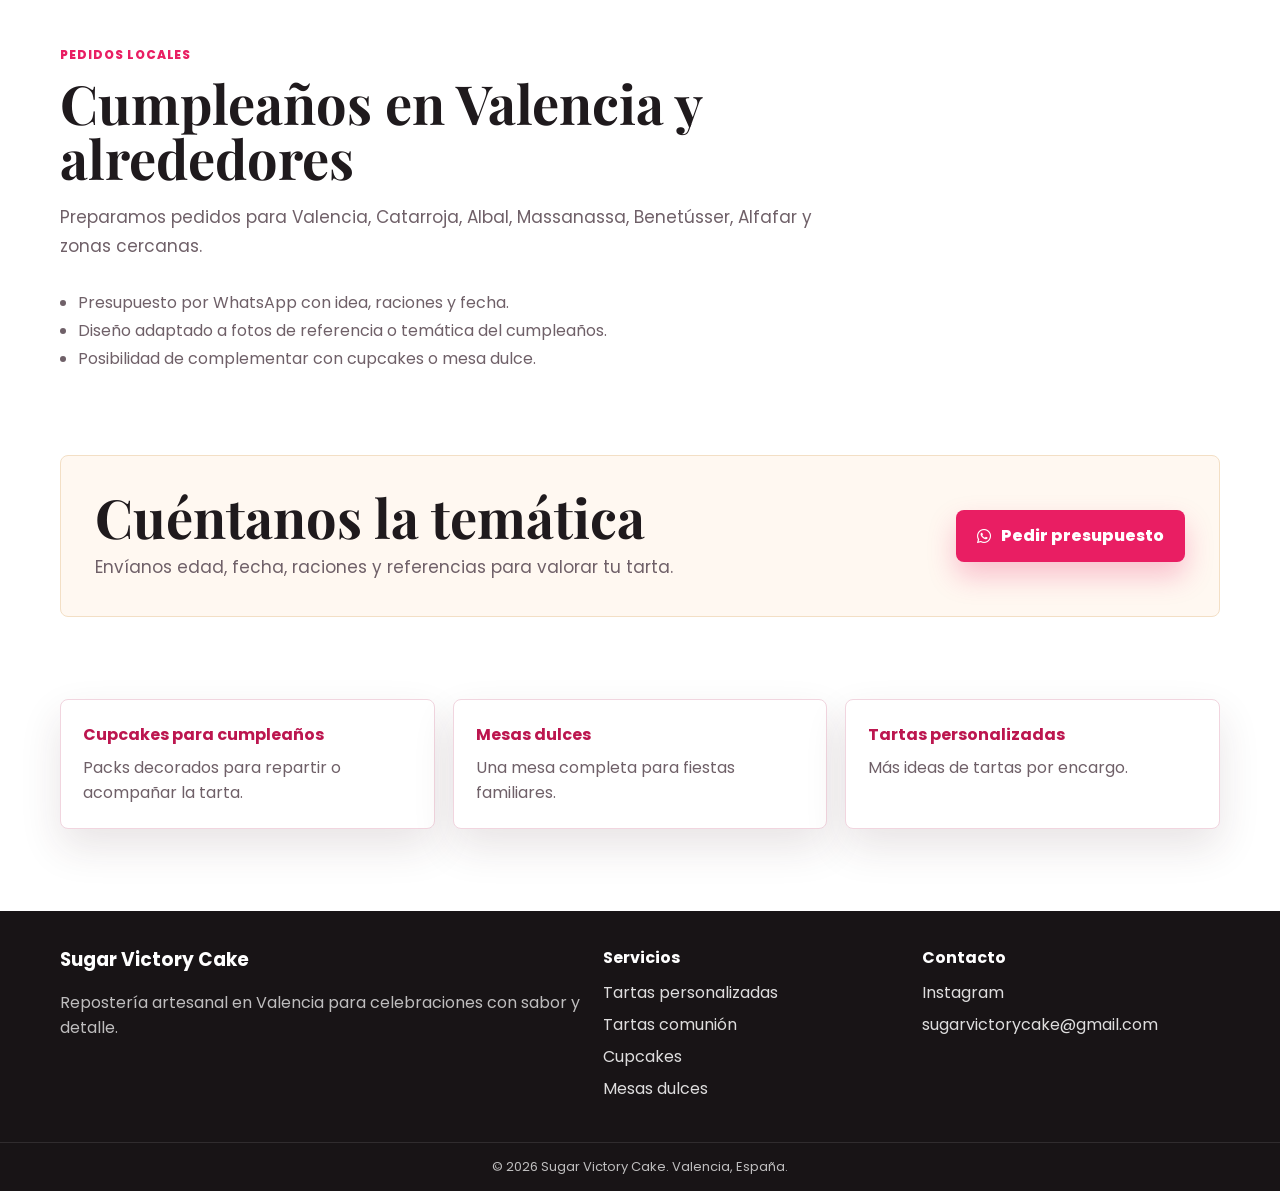
<file: tartas-cumpleanos-valencia/index.html>
<!doctype html>
<html lang="es">
  <head>
    <meta charset="utf-8" />
    <meta name="viewport" content="width=device-width, initial-scale=1" />
    <title>Tartas de cumpleaños en Valencia | Sugar Victory Cake</title>
    <meta name="description" content="Tartas de cumpleaños en Valencia por encargo: infantiles, temáticas, elegantes y personalizadas con sabores y decoración a medida." />
    <link rel="canonical" href="https://sugarvictory.online/tartas-cumpleanos-valencia/" />
    <meta property="og:title" content="Tartas de cumpleaños en Valencia | Sugar Victory Cake" />
    <meta property="og:description" content="Tartas temáticas y personalizadas para cumpleaños en Valencia." />
    <meta property="og:type" content="website" />
    <meta property="og:image" content="../assets/tartaDragonBall.jpeg" />
    <meta name="theme-color" content="#E91E63" />
    <link rel="icon" href="../assets/sugar-victory-logo.png" />
    <link rel="preconnect" href="https://fonts.googleapis.com" />
    <link rel="preconnect" href="https://fonts.gstatic.com" crossorigin />
    <link href="https://fonts.googleapis.com/css2?family=Poppins:wght@300;400;600;700;800&family=Playfair+Display:wght@700&display=swap" rel="stylesheet" />
    <link rel="stylesheet" href="https://cdnjs.cloudflare.com/ajax/libs/font-awesome/6.4.0/css/all.min.css" />
    <link rel="stylesheet" href="../styles.css" />
  </head>
  <body>
    <header class="header"><div class="nav"><a href="../index.html" class="brand" aria-label="Sugar Victory Cake, inicio"><img src="../assets/sugar-victory-logo.png" alt="Sugar Victory Cake" class="brand__logo" /><span><span class="brand__title">Sugar Victory Cake</span><span class="brand__subtitle">Repostería artesanal en Valencia</span></span></a><nav class="menu" aria-label="principal"><a href="../tartas-personalizadas-valencia/">Tartas</a><a href="../tartas-comunion-valencia/">Comunión</a><a href="../cupcakes-valencia/">Cupcakes</a><a href="../mesas-dulces-valencia/">Mesas dulces</a><a href="../index.html#contacto">Contacto</a></nav><a class="btn btn--whatsapp nav-cta" href="https://wa.link/i3pvas" target="_blank" rel="noopener"><i class="fab fa-whatsapp" aria-hidden="true"></i>Pedir presupuesto</a></div></header>
    <main>
      <nav class="breadcrumb" aria-label="Migas de pan"><a href="../index.html">Inicio</a> / Tartas de cumpleaños en Valencia</nav>
      <section class="service-hero" style="background-image: url('../assets/tartaDragonBall.jpeg')"><div class="service-hero__content"><p class="eyebrow">Cumpleaños a medida</p><h1>Tartas de cumpleaños en Valencia</h1><p>Tartas infantiles, temáticas y elegantes para celebrar cumpleaños con una pieza hecha a medida.</p><a class="btn btn--rose btn--large" href="https://wa.link/i3pvas" target="_blank" rel="noopener"><i class="fab fa-whatsapp" aria-hidden="true"></i>Consultar disponibilidad</a></div></section>
      <section class="section content-grid">
        <div class="copy-block">
          <p class="eyebrow">Temáticas y personajes</p>
          <h2>Diseños pensados para sorprender</h2>
          <p>Hacemos tartas de cumpleaños en Valencia para peques, adolescentes y adultos. Puedes pedir una tarta de personaje, equipo favorito, afición, estilo elegante, colores concretos o una idea totalmente personalizada.</p>
          <p>Te orientamos con el tamaño, las raciones, los sabores y el acabado para que la tarta sea bonita, estable y adecuada para la celebración.</p>
          <div class="highlight-panel"><h3>Opciones habituales</h3><ul><li>Tartas temáticas infantiles y de personajes.</li><li>Tartas para adultos con acabado elegante.</li><li>Drip cakes, toppers, nombres y edades.</li><li>Cupcakes o mini dulces a juego.</li></ul></div>
        </div>
        <div class="service-photo"><img src="../assets/tartaRealMadrid.jpeg" alt="Tarta de cumpleaños temática en Valencia" loading="lazy" /></div>
      </section>
      <section class="section section--tight"><div class="section__intro"><p class="eyebrow">Pedidos locales</p><h2>Cumpleaños en Valencia y alrededores</h2><p>Preparamos pedidos para Valencia, Catarroja, Albal, Massanassa, Benetússer, Alfafar y zonas cercanas.</p></div><ul class="area-list"><li>Presupuesto por WhatsApp con idea, raciones y fecha.</li><li>Diseño adaptado a fotos de referencia o temática del cumpleaños.</li><li>Posibilidad de complementar con cupcakes o mesa dulce.</li></ul></section>
      <section class="cta-strip"><div><h2>Cuéntanos la temática</h2><p>Envíanos edad, fecha, raciones y referencias para valorar tu tarta.</p></div><a class="btn btn--rose btn--large" href="https://wa.link/i3pvas" target="_blank" rel="noopener"><i class="fab fa-whatsapp" aria-hidden="true"></i>Pedir presupuesto</a></section>
      <section class="section"><div class="related-services"><a href="../cupcakes-valencia/"><strong>Cupcakes para cumpleaños</strong><span>Packs decorados para repartir o acompañar la tarta.</span></a><a href="../mesas-dulces-valencia/"><strong>Mesas dulces</strong><span>Una mesa completa para fiestas familiares.</span></a><a href="../tartas-personalizadas-valencia/"><strong>Tartas personalizadas</strong><span>Más ideas de tartas por encargo.</span></a></div></section>
    </main>
    <a class="floating-whatsapp" href="https://wa.link/i3pvas" target="_blank" rel="noopener" aria-label="Pedir presupuesto por WhatsApp"><i class="fab fa-whatsapp" aria-hidden="true"></i></a>
    <footer class="footer"><div class="footer-inner"><div><h3>Sugar Victory Cake</h3><p>Repostería artesanal en Valencia para celebraciones con sabor y detalle.</p></div><div><h4>Servicios</h4><a href="../tartas-personalizadas-valencia/">Tartas personalizadas</a><a href="../tartas-comunion-valencia/">Tartas comunión</a><a href="../cupcakes-valencia/">Cupcakes</a><a href="../mesas-dulces-valencia/">Mesas dulces</a></div><div><h4>Contacto</h4><a href="https://www.instagram.com/sugarvictorycake" target="_blank" rel="noopener">Instagram</a><a href="mailto:sugarvictorycake@gmail.com">sugarvictorycake@gmail.com</a></div></div><div class="copyright">© <span id="year"></span> Sugar Victory Cake. Valencia, España.</div></footer>
    <script src="../app.js"></script>
  </body>
</html>
</file>
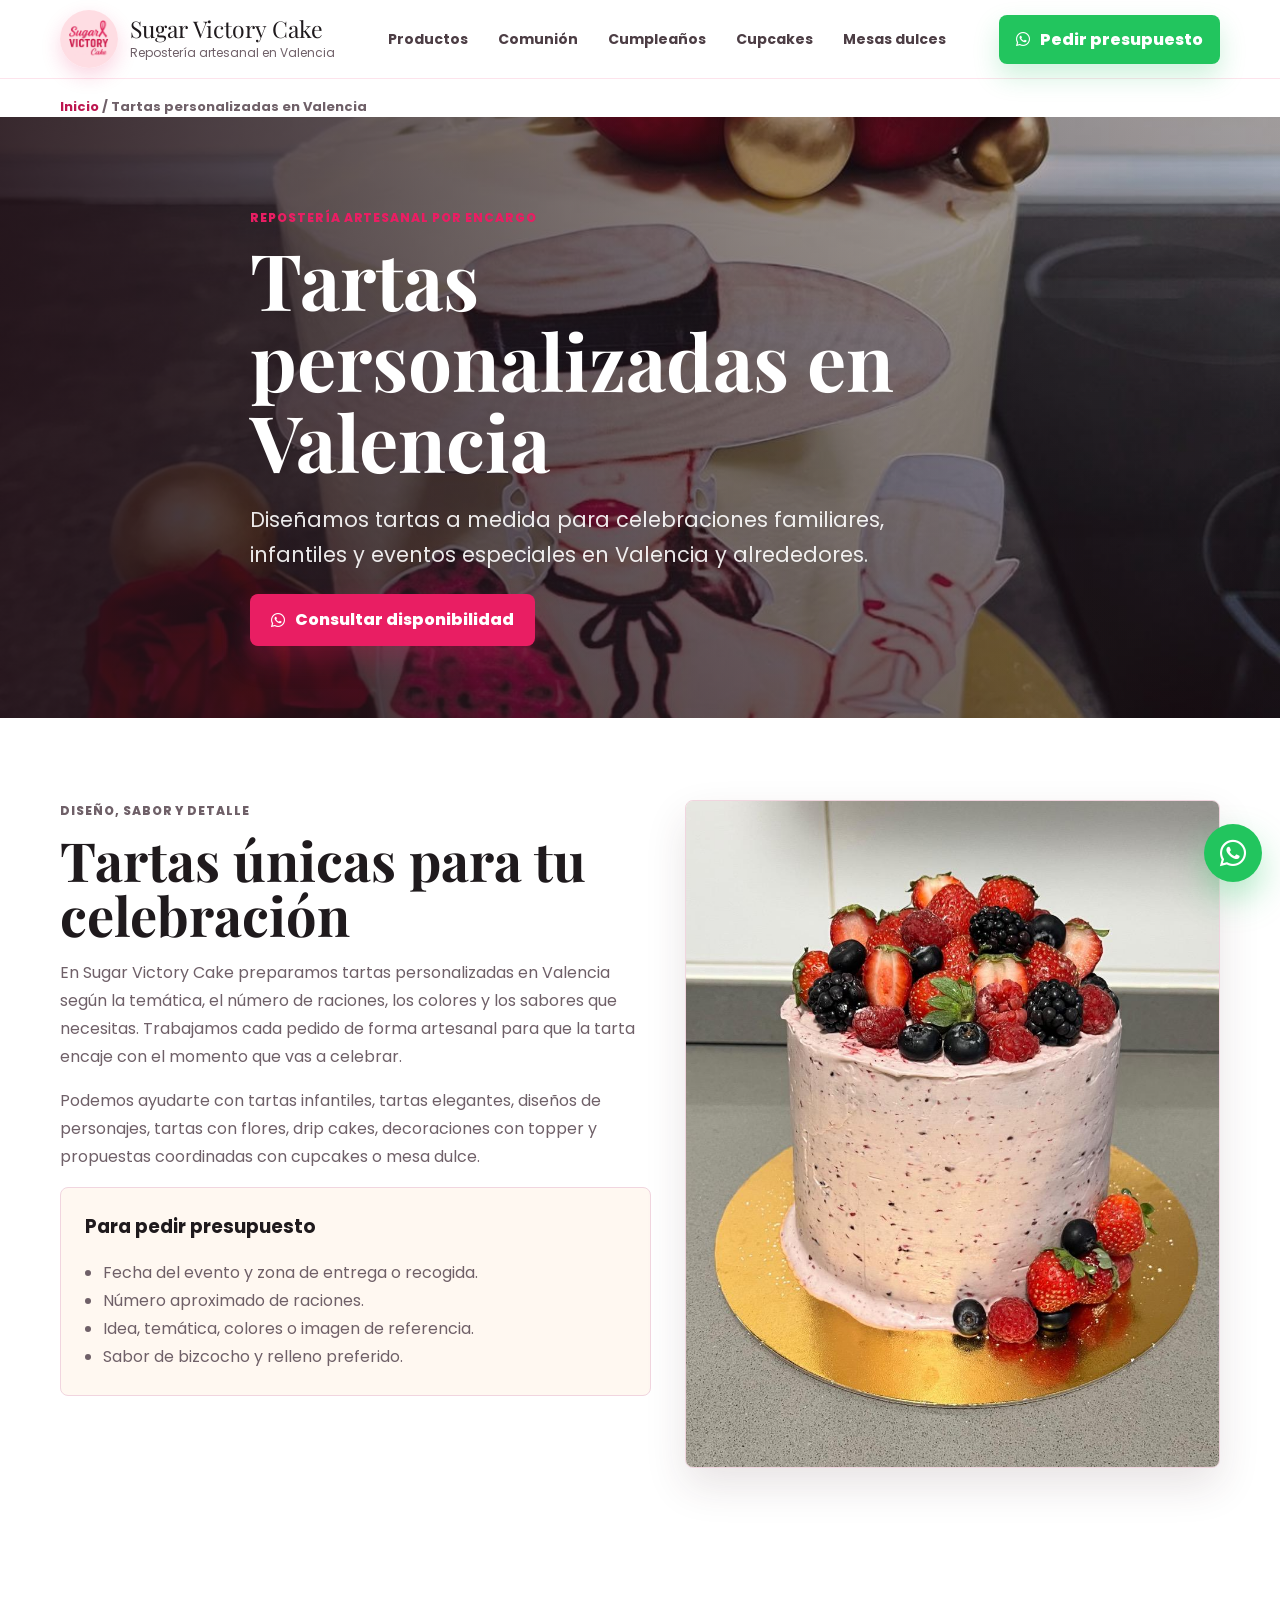
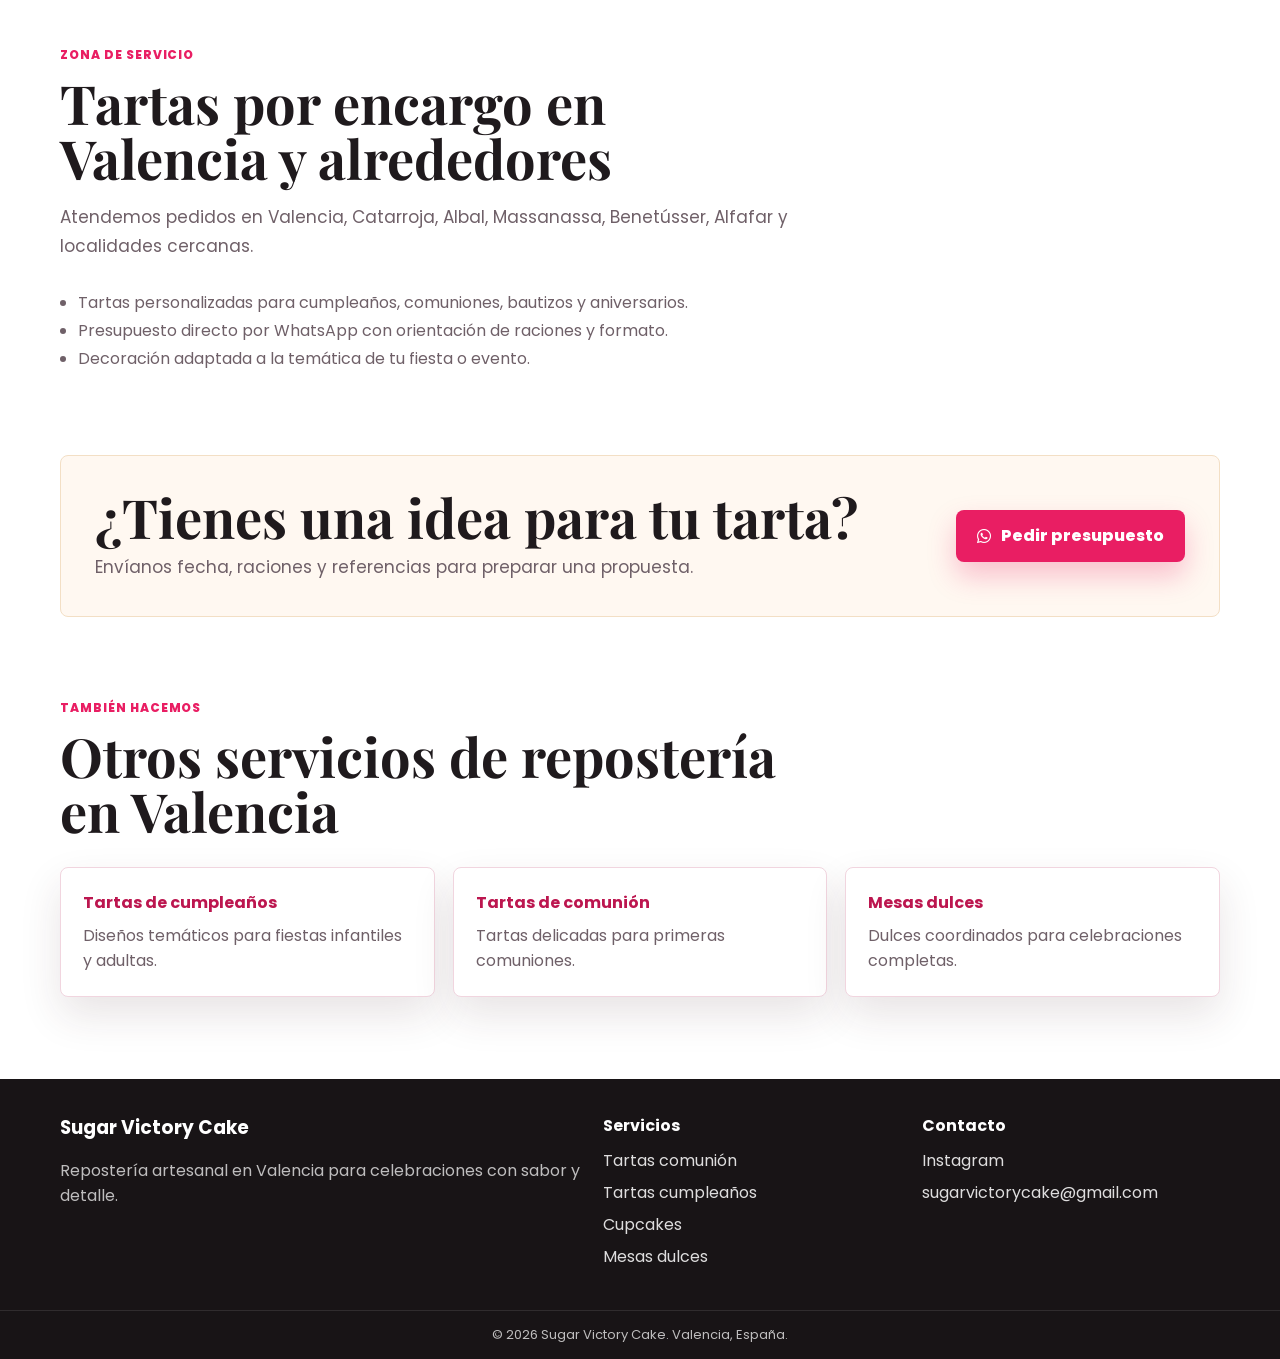
<file: tartas-personalizadas-valencia/index.html>
<!doctype html>
<html lang="es">
  <head>
    <meta charset="utf-8" />
    <meta name="viewport" content="width=device-width, initial-scale=1" />
    <title>Tartas personalizadas en Valencia | Sugar Victory Cake</title>
    <meta
      name="description"
      content="Tartas personalizadas en Valencia por encargo: diseños temáticos, elegantes e infantiles para cumpleaños, comuniones y celebraciones. Pide presupuesto por WhatsApp."
    />
    <link rel="canonical" href="https://sugarvictory.online/tartas-personalizadas-valencia/" />
    <meta property="og:title" content="Tartas personalizadas en Valencia | Sugar Victory Cake" />
    <meta property="og:description" content="Repostería artesanal por encargo en Valencia para tartas únicas y celebraciones especiales." />
    <meta property="og:type" content="website" />
    <meta property="og:image" content="../assets/tarta-tematica.jpeg" />
    <meta name="theme-color" content="#E91E63" />
    <link rel="icon" href="../assets/sugar-victory-logo.png" />
    <link rel="preconnect" href="https://fonts.googleapis.com" />
    <link rel="preconnect" href="https://fonts.gstatic.com" crossorigin />
    <link href="https://fonts.googleapis.com/css2?family=Poppins:wght@300;400;600;700;800&family=Playfair+Display:wght@700&display=swap" rel="stylesheet" />
    <link rel="stylesheet" href="https://cdnjs.cloudflare.com/ajax/libs/font-awesome/6.4.0/css/all.min.css" />
    <link rel="stylesheet" href="../styles.css" />
  </head>
  <body>
    <header class="header">
      <div class="nav">
        <a href="../index.html" class="brand" aria-label="Sugar Victory Cake, inicio">
          <img src="../assets/sugar-victory-logo.png" alt="Sugar Victory Cake" class="brand__logo" />
          <span>
            <span class="brand__title">Sugar Victory Cake</span>
            <span class="brand__subtitle">Repostería artesanal en Valencia</span>
          </span>
        </a>
        <nav class="menu" aria-label="principal">
          <a href="../index.html#productos">Productos</a>
          <a href="../tartas-comunion-valencia/">Comunión</a>
          <a href="../tartas-cumpleanos-valencia/">Cumpleaños</a>
          <a href="../cupcakes-valencia/">Cupcakes</a>
          <a href="../mesas-dulces-valencia/">Mesas dulces</a>
        </nav>
        <a class="btn btn--whatsapp nav-cta" href="https://wa.link/i3pvas" target="_blank" rel="noopener">
          <i class="fab fa-whatsapp" aria-hidden="true"></i>
          Pedir presupuesto
        </a>
      </div>
    </header>

    <main>
      <nav class="breadcrumb" aria-label="Migas de pan">
        <a href="../index.html">Inicio</a> / Tartas personalizadas en Valencia
      </nav>

      <section class="service-hero" style="background-image: url('../assets/tarta-tematica.jpeg')">
        <div class="service-hero__content">
          <p class="eyebrow">Repostería artesanal por encargo</p>
          <h1>Tartas personalizadas en Valencia</h1>
          <p>
            Diseñamos tartas a medida para celebraciones familiares, infantiles
            y eventos especiales en Valencia y alrededores.
          </p>
          <a class="btn btn--rose btn--large" href="https://wa.link/i3pvas" target="_blank" rel="noopener">
            <i class="fab fa-whatsapp" aria-hidden="true"></i>
            Consultar disponibilidad
          </a>
        </div>
      </section>

      <section class="section content-grid">
        <div class="copy-block">
          <p class="eyebrow">Diseño, sabor y detalle</p>
          <h2>Tartas únicas para tu celebración</h2>
          <p>
            En Sugar Victory Cake preparamos tartas personalizadas en Valencia
            según la temática, el número de raciones, los colores y los sabores
            que necesitas. Trabajamos cada pedido de forma artesanal para que la
            tarta encaje con el momento que vas a celebrar.
          </p>
          <p>
            Podemos ayudarte con tartas infantiles, tartas elegantes, diseños de
            personajes, tartas con flores, drip cakes, decoraciones con topper y
            propuestas coordinadas con cupcakes o mesa dulce.
          </p>
          <div class="highlight-panel">
            <h3>Para pedir presupuesto</h3>
            <ul>
              <li>Fecha del evento y zona de entrega o recogida.</li>
              <li>Número aproximado de raciones.</li>
              <li>Idea, temática, colores o imagen de referencia.</li>
              <li>Sabor de bizcocho y relleno preferido.</li>
            </ul>
          </div>
        </div>
        <div class="service-photo">
          <img src="../assets/tarta-fruts-red.jpeg" alt="Tarta artesanal personalizada en Valencia" loading="lazy" />
        </div>
      </section>

      <section class="section section--tight">
        <div class="section__intro">
          <p class="eyebrow">Zona de servicio</p>
          <h2>Tartas por encargo en Valencia y alrededores</h2>
          <p>
            Atendemos pedidos en Valencia, Catarroja, Albal, Massanassa,
            Benetússer, Alfafar y localidades cercanas.
          </p>
        </div>
        <ul class="area-list">
          <li>Tartas personalizadas para cumpleaños, comuniones, bautizos y aniversarios.</li>
          <li>Presupuesto directo por WhatsApp con orientación de raciones y formato.</li>
          <li>Decoración adaptada a la temática de tu fiesta o evento.</li>
        </ul>
      </section>

      <section class="cta-strip">
        <div>
          <h2>¿Tienes una idea para tu tarta?</h2>
          <p>Envíanos fecha, raciones y referencias para preparar una propuesta.</p>
        </div>
        <a class="btn btn--rose btn--large" href="https://wa.link/i3pvas" target="_blank" rel="noopener">
          <i class="fab fa-whatsapp" aria-hidden="true"></i>
          Pedir presupuesto
        </a>
      </section>

      <section class="section">
        <div class="section__intro">
          <p class="eyebrow">También hacemos</p>
          <h2>Otros servicios de repostería en Valencia</h2>
        </div>
        <div class="related-services">
          <a href="../tartas-cumpleanos-valencia/"><strong>Tartas de cumpleaños</strong><span>Diseños temáticos para fiestas infantiles y adultas.</span></a>
          <a href="../tartas-comunion-valencia/"><strong>Tartas de comunión</strong><span>Tartas delicadas para primeras comuniones.</span></a>
          <a href="../mesas-dulces-valencia/"><strong>Mesas dulces</strong><span>Dulces coordinados para celebraciones completas.</span></a>
        </div>
      </section>
    </main>

    <a class="floating-whatsapp" href="https://wa.link/i3pvas" target="_blank" rel="noopener" aria-label="Pedir presupuesto por WhatsApp">
      <i class="fab fa-whatsapp" aria-hidden="true"></i>
    </a>

    <footer class="footer">
      <div class="footer-inner">
        <div>
          <h3>Sugar Victory Cake</h3>
          <p>Repostería artesanal en Valencia para celebraciones con sabor y detalle.</p>
        </div>
        <div>
          <h4>Servicios</h4>
          <a href="../tartas-comunion-valencia/">Tartas comunión</a>
          <a href="../tartas-cumpleanos-valencia/">Tartas cumpleaños</a>
          <a href="../cupcakes-valencia/">Cupcakes</a>
          <a href="../mesas-dulces-valencia/">Mesas dulces</a>
        </div>
        <div>
          <h4>Contacto</h4>
          <a href="https://www.instagram.com/sugarvictorycake" target="_blank" rel="noopener">Instagram</a>
          <a href="mailto:sugarvictorycake@gmail.com">sugarvictorycake@gmail.com</a>
        </div>
      </div>
      <div class="copyright">© <span id="year"></span> Sugar Victory Cake. Valencia, España.</div>
    </footer>

    <script type="application/ld+json">
      {
        "@context": "https://schema.org",
        "@type": "Service",
        "name": "Tartas personalizadas en Valencia",
        "provider": { "@type": "Bakery", "name": "Sugar Victory Cake", "telephone": "+34 624 728 404" },
        "areaServed": ["Valencia", "Catarroja", "Albal", "Massanassa", "Benetússer", "Alfafar"],
        "serviceType": "Tartas personalizadas por encargo"
      }
    </script>
    <script src="../app.js"></script>
  </body>
</html>
</file>
<file: styles.css>
:root {
  --rose: #e91e63;
  --rose-700: #bc164f;
  --rose-100: #fce4ec;
  --cream: #fff8f1;
  --gold: #f6bd3d;
  --cacao: #5d4037;
  --ink: #1f1a1d;
  --muted: #6f6068;
  --line: #f1d5df;
  --bg: #fff;
  --shadow: 0 18px 42px rgba(64, 30, 43, .12);
  --radius: 8px;
}

* {
  box-sizing: border-box;
}

html {
  scroll-behavior: smooth;
}

body {
  margin: 0;
  color: var(--ink);
  background: var(--bg);
  font-family: Poppins, system-ui, -apple-system, Segoe UI, Roboto, Arial, sans-serif;
}

a {
  color: inherit;
  text-decoration: none;
}

img {
  display: block;
  max-width: 100%;
}

.header {
  position: sticky;
  top: 0;
  z-index: 40;
  background: rgba(255, 255, 255, .92);
  border-bottom: 1px solid rgba(233, 30, 99, .12);
  backdrop-filter: blur(12px);
}

.nav {
  width: min(1160px, calc(100% - 32px));
  margin: 0 auto;
  min-height: 78px;
  display: flex;
  align-items: center;
  justify-content: space-between;
  gap: 22px;
}

.brand {
  display: inline-flex;
  align-items: center;
  gap: 12px;
  min-width: 210px;
}

.brand__logo {
  width: 58px;
  height: 58px;
  border-radius: 50%;
  object-fit: cover;
  box-shadow: 0 8px 20px rgba(233, 30, 99, .18);
}

.brand__title {
  display: block;
  font-family: "Playfair Display", serif;
  font-size: 23px;
  line-height: 1;
}

.brand__subtitle {
  display: block;
  margin-top: 4px;
  color: var(--muted);
  font-size: 12px;
}

.menu {
  display: flex;
  align-items: center;
  gap: 6px;
}

.menu a {
  border-radius: var(--radius);
  padding: 10px 12px;
  color: #4c3d44;
  font-weight: 700;
  font-size: 14px;
}

.menu a:hover {
  background: var(--rose-100);
}

.btn {
  display: inline-flex;
  align-items: center;
  justify-content: center;
  gap: 10px;
  min-height: 44px;
  border: 1px solid transparent;
  border-radius: var(--radius);
  padding: 11px 16px;
  font: inherit;
  font-weight: 800;
  cursor: pointer;
  transition: transform .18s ease, box-shadow .18s ease, background .18s ease;
}

.btn:hover {
  transform: translateY(-1px);
}

.btn--large {
  min-height: 52px;
  padding-inline: 20px;
}

.btn--rose {
  background: var(--rose);
  color: #fff;
  box-shadow: 0 14px 28px rgba(233, 30, 99, .26);
}

.btn--rose:hover {
  background: var(--rose-700);
}

.btn--light {
  background: #fff;
  color: var(--ink);
  border-color: rgba(255, 255, 255, .7);
}

.btn--outline {
  border-color: var(--line);
  background: #fff;
  color: var(--rose-700);
}

.btn--whatsapp {
  background: #22c55e;
  color: #fff;
  box-shadow: 0 12px 26px rgba(34, 197, 94, .22);
}

.hero {
  position: relative;
  min-height: calc(82svh - 78px);
  display: grid;
  align-items: center;
  background-image: url("assets/tarta-frutos-rojos-fondo.jpeg");
  background-size: cover;
  background-position: center;
  overflow: hidden;
}

.hero__overlay {
  position: absolute;
  inset: 0;
  background:
    linear-gradient(90deg, rgba(35, 17, 24, .86), rgba(35, 17, 24, .48) 48%, rgba(35, 17, 24, .12)),
    linear-gradient(0deg, rgba(35, 17, 24, .25), rgba(35, 17, 24, .1));
}

.hero__content {
  position: relative;
  width: min(1160px, calc(100% - 32px));
  margin: 0 auto;
  max-width: 760px;
  padding: 78px 0;
  color: #fff;
}

.eyebrow {
  margin: 0 0 12px;
  color: var(--rose);
  font-weight: 800;
  text-transform: uppercase;
  letter-spacing: .08em;
  font-size: 12px;
}

.hero .eyebrow {
  color: #ffd5e3;
}

.hero h1,
.section h2,
.cta-strip h2 {
  margin: 0;
  font-family: "Playfair Display", serif;
  line-height: 1.02;
}

.hero h1 {
  max-width: 700px;
  font-size: clamp(48px, 8vw, 92px);
}

.hero__lead {
  max-width: 640px;
  margin: 20px 0 0;
  color: rgba(255, 255, 255, .9);
  font-size: clamp(17px, 2vw, 22px);
  line-height: 1.6;
}

.hero__actions {
  display: flex;
  flex-wrap: wrap;
  gap: 12px;
  margin-top: 28px;
}

.hero__proof {
  display: flex;
  flex-wrap: wrap;
  gap: 10px;
  margin-top: 28px;
}

.hero__proof span {
  border: 1px solid rgba(255, 255, 255, .26);
  border-radius: 999px;
  padding: 8px 12px;
  background: rgba(255, 255, 255, .12);
  color: #fff;
  font-weight: 700;
  font-size: 13px;
  backdrop-filter: blur(8px);
}

.trust-band {
  width: min(1160px, calc(100% - 32px));
  margin: -34px auto 0;
  position: relative;
  z-index: 3;
  display: grid;
  grid-template-columns: repeat(3, 1fr);
  gap: 1px;
  overflow: hidden;
  border: 1px solid var(--line);
  border-radius: var(--radius);
  background: var(--line);
  box-shadow: var(--shadow);
}

.trust-band div {
  background: #fff;
  padding: 22px;
}

.trust-band strong,
.trust-band span {
  display: block;
}

.trust-band strong {
  font-size: 18px;
}

.trust-band span {
  margin-top: 4px;
  color: var(--muted);
  font-size: 14px;
}

.section {
  width: min(1160px, calc(100% - 32px));
  margin: 0 auto;
  padding: 82px 0;
}

.section--tight {
  padding-top: 96px;
}

.section__intro {
  max-width: 760px;
  margin-bottom: 28px;
}

.section h2,
.cta-strip h2 {
  font-size: clamp(34px, 5vw, 54px);
}

.section__intro p:not(.eyebrow),
.story-section p,
.cta-strip p {
  color: var(--muted);
  font-size: 17px;
  line-height: 1.7;
}

.service-grid {
  display: grid;
  grid-template-columns: repeat(3, 1fr);
  gap: 18px;
}

.service-card {
  overflow: hidden;
  border: 1px solid var(--line);
  border-radius: var(--radius);
  background: #fff;
  box-shadow: var(--shadow);
}

.service-card a {
  display: block;
  height: 100%;
}

.service-card img {
  width: 100%;
  aspect-ratio: 4 / 3;
  object-fit: cover;
  background: var(--cream);
}

.service-card div {
  padding: 20px;
}

.service-card h3,
.testimonial strong,
.contact-card h3 {
  margin: 0 0 8px;
}

.service-card p {
  min-height: 92px;
  margin: 0 0 14px;
  color: var(--muted);
  line-height: 1.6;
}

.service-card strong {
  color: var(--cacao);
  font-size: 18px;
}

.local-links {
  display: flex;
  flex-wrap: wrap;
  gap: 10px;
}

.local-links a {
  border: 1px solid var(--line);
  border-radius: var(--radius);
  padding: 11px 14px;
  background: #fff;
  color: var(--rose-700);
  font-weight: 800;
  box-shadow: 0 10px 26px rgba(64, 30, 43, .07);
}

.service-hero {
  position: relative;
  min-height: 540px;
  display: grid;
  align-items: end;
  background-size: cover;
  background-position: center;
  color: #fff;
  overflow: hidden;
}

.service-hero::before {
  content: "";
  position: absolute;
  inset: 0;
  background:
    linear-gradient(90deg, rgba(35, 17, 24, .86), rgba(35, 17, 24, .42) 58%, rgba(35, 17, 24, .18)),
    linear-gradient(0deg, rgba(35, 17, 24, .42), rgba(35, 17, 24, .08));
}

.service-hero__content {
  position: relative;
  width: min(1160px, calc(100% - 32px));
  margin: 0 auto;
  padding: 92px 0 72px;
  max-width: 780px;
}

.service-hero h1 {
  margin: 0;
  font-family: "Playfair Display", serif;
  font-size: clamp(42px, 7vw, 78px);
  line-height: 1.04;
}

.service-hero p:not(.eyebrow) {
  max-width: 660px;
  color: rgba(255, 255, 255, .9);
  font-size: clamp(17px, 2vw, 21px);
  line-height: 1.65;
}

.breadcrumb {
  width: min(1160px, calc(100% - 32px));
  margin: 18px auto 0;
  color: var(--muted);
  font-size: 13px;
  font-weight: 700;
}

.breadcrumb a {
  color: var(--rose-700);
}

.content-grid {
  display: grid;
  grid-template-columns: 1.05fr .95fr;
  gap: 34px;
  align-items: start;
}

.copy-block p,
.copy-block li,
.area-list li,
.faq-item p {
  color: var(--muted);
  line-height: 1.75;
}

.copy-block h2,
.copy-block h3,
.faq-item h3 {
  margin-top: 0;
}

.highlight-panel {
  border: 1px solid var(--line);
  border-radius: var(--radius);
  padding: 24px;
  background: var(--cream);
}

.highlight-panel ul,
.area-list {
  margin: 0;
  padding-left: 18px;
}

.service-photo {
  overflow: hidden;
  border-radius: var(--radius);
  border: 1px solid var(--line);
  background: var(--cream);
  box-shadow: var(--shadow);
}

.service-photo img {
  width: 100%;
  aspect-ratio: 4 / 5;
  object-fit: cover;
}

.related-services,
.faq-grid {
  display: grid;
  grid-template-columns: repeat(3, 1fr);
  gap: 18px;
}

.related-services a,
.faq-item {
  border: 1px solid var(--line);
  border-radius: var(--radius);
  padding: 22px;
  background: #fff;
  box-shadow: var(--shadow);
}

.related-services strong,
.related-services span {
  display: block;
}

.related-services strong {
  margin-bottom: 8px;
  color: var(--rose-700);
}

.related-services span {
  color: var(--muted);
  line-height: 1.6;
}

.cta-strip {
  width: min(1160px, calc(100% - 32px));
  margin: 0 auto;
  display: flex;
  align-items: center;
  justify-content: space-between;
  gap: 22px;
  border-radius: var(--radius);
  padding: 34px;
  background: var(--cream);
  border: 1px solid #f3dfc5;
}

.cta-strip p {
  margin: 8px 0 0;
}

.gallery {
  display: grid;
  grid-template-columns: repeat(4, 1fr);
  grid-auto-rows: 230px;
  gap: 14px;
}

.tile {
  position: relative;
  margin: 0;
  overflow: hidden;
  border-radius: var(--radius);
  background: var(--cream);
}

.tile--large {
  grid-column: span 2;
  grid-row: span 2;
}

.tile img {
  width: 100%;
  height: 100%;
  object-fit: cover;
  transition: transform .28s ease;
}

.tile:hover img {
  transform: scale(1.04);
}

.tile-hit {
  position: absolute;
  inset: 0;
  border: 0;
  background: transparent;
  cursor: pointer;
}

.tile figcaption {
  position: absolute;
  left: 12px;
  bottom: 12px;
  border-radius: 999px;
  padding: 7px 12px;
  background: rgba(31, 26, 29, .72);
  color: #fff;
  font-weight: 800;
  font-size: 12px;
}

.section--rose {
  width: 100%;
  max-width: none;
  padding: 82px max(16px, calc((100% - 1160px) / 2));
  background: linear-gradient(180deg, #fff, var(--rose-100));
}

.section--rose .section__intro {
  width: min(760px, 100%);
}

.testimonial-grid {
  display: grid;
  grid-template-columns: repeat(3, 1fr);
  gap: 18px;
}

.testimonial {
  border: 1px solid rgba(233, 30, 99, .16);
  border-radius: var(--radius);
  padding: 24px;
  background: #fff;
  box-shadow: var(--shadow);
}

.stars {
  color: var(--gold);
  letter-spacing: 2px;
  font-size: 18px;
}

.testimonial p {
  color: #4c3d44;
  line-height: 1.7;
}

.story-section {
  display: grid;
  grid-template-columns: .85fr 1.15fr;
  gap: 42px;
  align-items: center;
}

.story-photo {
  overflow: hidden;
  border-radius: var(--radius);
  background: var(--cream);
  border: 1px solid var(--line);
  box-shadow: var(--shadow);
}

.story-photo img {
  width: 100%;
  aspect-ratio: 4 / 5;
  object-fit: cover;
}

.contact-section {
  padding-top: 20px;
}

.contact-layout {
  display: grid;
  grid-template-columns: 1.25fr .75fr;
  gap: 22px;
}

.contact-form,
.contact-card {
  border: 1px solid var(--line);
  border-radius: var(--radius);
  background: #fff;
  box-shadow: var(--shadow);
  padding: 24px;
}

.contact-form {
  display: grid;
  gap: 16px;
}

.row {
  display: grid;
  grid-template-columns: repeat(2, 1fr);
  gap: 16px;
}

label span {
  display: block;
  margin-bottom: 7px;
  color: #4c3d44;
  font-weight: 800;
  font-size: 13px;
}

input,
select,
textarea {
  width: 100%;
  border: 1px solid #eadde2;
  border-radius: var(--radius);
  padding: 13px 14px;
  color: var(--ink);
  font: inherit;
}

textarea {
  min-height: 130px;
  resize: vertical;
}

input:focus,
select:focus,
textarea:focus {
  outline: 3px solid rgba(233, 30, 99, .16);
  border-color: var(--rose);
}

.send {
  width: fit-content;
}

.policy {
  margin: -4px 0 0;
  color: var(--muted);
  font-size: 12px;
}

.contact-card p,
.contact-card li {
  color: var(--muted);
  line-height: 1.7;
}

.contact-card hr {
  margin: 20px 0;
  border: 0;
  border-top: 1px solid var(--line);
}

.contact-card ul {
  margin: 0 0 20px;
  padding-left: 18px;
}

.floating-whatsapp {
  position: fixed;
  right: 18px;
  bottom: 18px;
  z-index: 45;
  display: grid;
  place-items: center;
  width: 58px;
  height: 58px;
  border-radius: 50%;
  background: #22c55e;
  color: #fff;
  box-shadow: 0 16px 34px rgba(34, 197, 94, .34);
  font-size: 30px;
}

.footer {
  background: #181416;
  color: #fff;
}

.footer-inner {
  width: min(1160px, calc(100% - 32px));
  margin: 0 auto;
  padding: 34px 0;
  display: grid;
  grid-template-columns: 1.4fr .8fr .8fr;
  gap: 22px;
}

.footer h3,
.footer h4 {
  margin: 0 0 10px;
}

.footer p,
.copyright {
  color: rgba(255, 255, 255, .72);
}

.footer a {
  display: block;
  width: fit-content;
  margin: 7px 0;
  color: rgba(255, 255, 255, .86);
}

.copyright {
  border-top: 1px solid rgba(255, 255, 255, .1);
  padding: 14px 16px;
  text-align: center;
  font-size: 13px;
}

dialog::backdrop {
  background: rgba(20, 14, 18, .72);
}

@media (max-width: 980px) {
  .menu {
    display: none;
  }

  .service-grid,
  .testimonial-grid,
  .contact-layout,
  .story-section,
  .content-grid,
  .related-services,
  .faq-grid {
    grid-template-columns: 1fr;
  }

  .gallery {
    grid-template-columns: repeat(2, 1fr);
  }
}

@media (max-width: 720px) {
  .nav {
    min-height: 70px;
  }

  .brand__subtitle,
  .nav-cta {
    display: none;
  }

  .hero {
    min-height: calc(78svh - 70px);
    background-position: 62% center;
  }

  .hero__overlay {
    background: linear-gradient(90deg, rgba(35, 17, 24, .9), rgba(35, 17, 24, .5));
  }

  .hero__actions,
  .cta-strip {
    align-items: stretch;
    flex-direction: column;
  }

  .hero__actions .btn,
  .cta-strip .btn,
  .send {
    width: 100%;
  }

  .trust-band,
  .row,
  .footer-inner {
    grid-template-columns: 1fr;
  }

  .gallery {
    grid-template-columns: 1fr;
    grid-auto-rows: 310px;
  }

  .tile--large {
    grid-column: auto;
    grid-row: auto;
  }

  .section {
    padding: 64px 0;
  }

  .section--rose {
    padding: 64px 16px;
  }
}

@media (max-width: 430px) {
  .brand__title {
    font-size: 20px;
  }

  .brand__logo {
    width: 48px;
    height: 48px;
  }

  .hero__content {
    padding: 56px 0 72px;
  }

  .trust-band {
    margin-top: -22px;
  }
}
</file>
